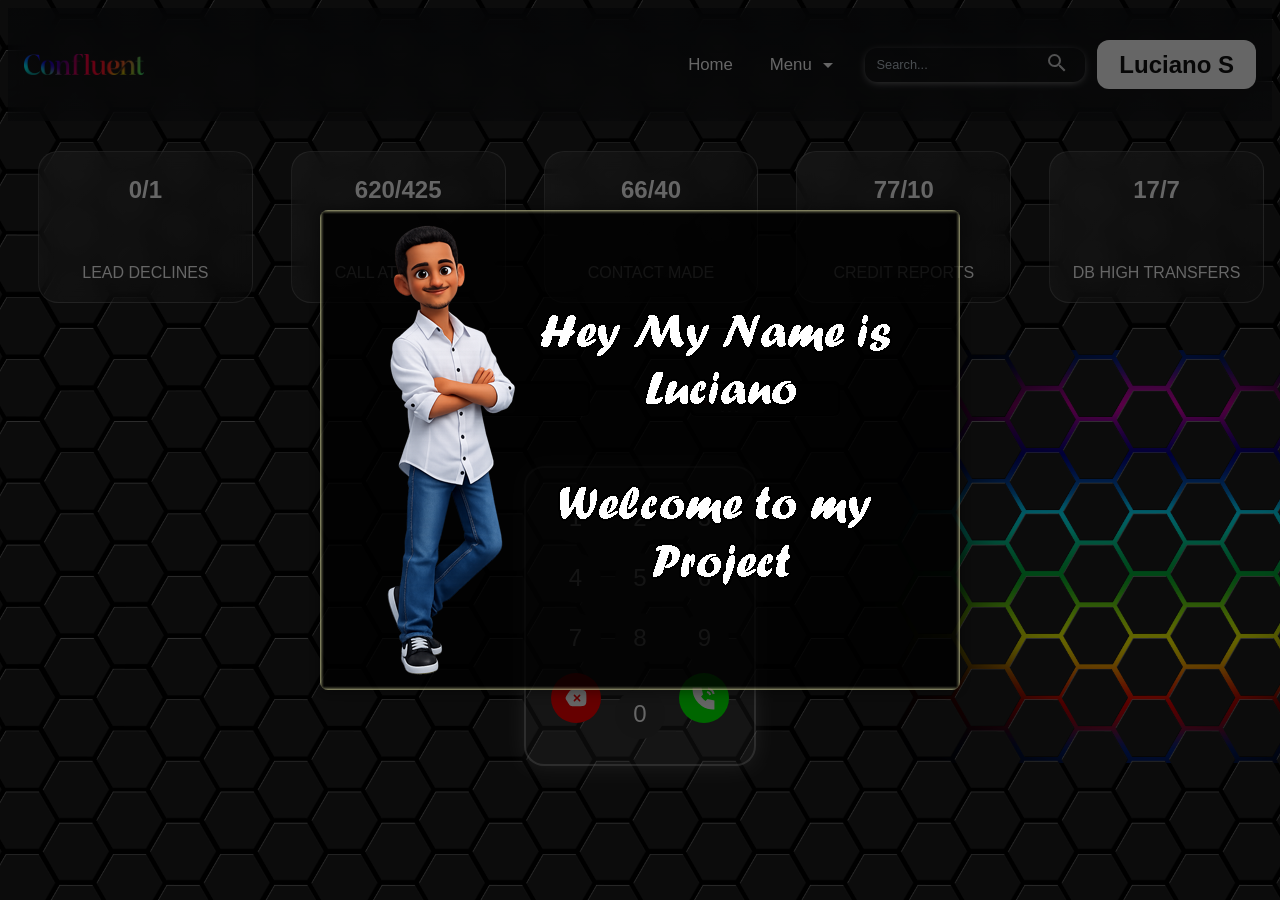
<file: index.html>
<!DOCTYPE html>
<html lang="en">
<head>
  <meta charset="UTF-8">
  <title>Debt Busters LMS Design</title>
  <link rel="stylesheet" href="style.css">
</head>
<body>

  <!---Nav Bar-->
  <header class="nav">
    <div class="nav-inner">
      <a href="" class="brand">
        <img src="Images/image-1765291667825.png" alt="logo" class="logo-img">
        <span></span>
      </a>
  
      <ul class="menu">
        <li><a href="#">Home</a></li>
        <li><a href="#"><span>Menu<svg xmlns="http://www.w3.org/2000/svg" width="24" height="24" viewBox="0 0 24 24"><path fill="currentColor" d="m12 15l5-5H7z"/></svg></span></a>
          <ul class="dropdown-menu">
            <li><a href="create-profile.html">Create Client Profile</a></li>
            <li><a href="FA-awards-templates.html">FA Awards Templates</a></li>
            <li><a href="spinning-wheel.html">Spinning Wheel For Prizes</a></li>
            <!--
            <li><a href="cover-letter.html">Cover Letter</a></li>
            -->
            <li><a href="dls-stats-db.html">DLS STATS</a></li>
          </ul>
        </li>
  
        <form action="" class="search">
          <input type="search" placeholder="Search..." required>
          <button type="submit">
            <svg xmlns="http://www.w3.org/2000/svg" width="24" height="24" viewBox="0 0 24 24"><path fill="currentColor" d="M15.5 14h-.79l-.28-.27A6.47 6.47 0 0 0 16 9.5A6.5 6.5 0 1 0 9.5 16c1.61 0 3.09-.59 4.23-1.57l.27.28v.79l5 4.99L20.49 19zm-6 0C7.01 14 5 11.99 5 9.5S7.01 5 9.5 5S14 7.01 14 9.5S11.99 14 9.5 14"/></svg>
          </button>
        </form>
  
        <button class="nav-btn">
          <a href="" class="btn">Luciano S</a>
        </button>
      </ul>
  
    </div>
  </header>


<!---Flip Cards-->



<div class="section">

<div class="flip-card">
  <div class="flip-card-inner">
    <div class="flip-card-front">      
      <h2>0/1</h2>
      <p> LEAD DECLINES</p>
    </div>
    <div class="flip-card-back"></div>
  </div>
</div>

<div class="flip-card">
  <div class="flip-card-inner">
    <div class="flip-card-front">
      <h2>620/425</h2>
      <p> CALL ATTEMPTS</p>
    </div>
    <div class="flip-card-back1"></div>
  </div>
</div>

<div class="flip-card">
  <div class="flip-card-inner">
    <div class="flip-card-front">
      <h2>66/40</h2>
      <p>CONTACT MADE</p>
    </div>
    <div class="flip-card-back2"></div>
  </div>
</div>

<div class="flip-card">
  <div class="flip-card-inner">
    <div class="flip-card-front">
      <h2>77/10</h2>
      <p>CREDIT REPORTS</p>
    </div>
    <div class="flip-card-back3"></div>
  </div>
</div>

<div class="flip-card">
  <div class="flip-card-inner">
    <div class="flip-card-front">
      <h2>17/7</h2>
      <p>DB HIGH TRANSFERS</p>
    </div>
    <div class="flip-card-back4"></div>
  </div>
</div>

</div>


<!---TOGGLE SWTICHes-->
<div class="section">

<div class="switch">
  <input id="toggle" type="checkbox" />
  <label class="toggle" for="toggle">
    <i></i>
  </label>
</div>

<div class="switch">
  <input id="toggle" type="checkbox" />
  <label class="toggle" for="toggle">
    <i></i>
  </label>
</div>

</div>

<div class="section">

<!-- DIALER -->
<div class="dialer">
<div class="phone-number"></div>
  <div>
  <button class="button number-button">1</button>
  <button class="button number-button">2</button>
  <button class="button number-button">3</button>
  </div>
  <div>
  <button class="button number-button">4</button>
  <button class="button number-button">5</button>
  <button class="button number-button">6</button>
  </div>
  <div>
    <button class="button number-button">7</button>
    <button class="button number-button">8</button>
    <button class="button number-button">9</button>
    </div>
    <div>
      <button class="button backspace-button"><svg xmlns="http://www.w3.org/2000/svg" width="24" height="24" viewBox="0 0 24 24"><path fill="currentColor" fill-rule="evenodd" d="M6.871 19.499c.93.501 2.044.501 4.271.501h2.637c3.875 0 5.813 0 7.017-1.172S22 15.771 22 12s0-5.657-1.204-6.828S17.654 4 13.78 4h-2.637c-2.227 0-3.341 0-4.27.501c-.93.502-1.52 1.42-2.701 3.259L3.49 8.82C2.497 10.366 2 11.14 2 12s.497 1.634 1.49 3.18l.68 1.06c1.181 1.838 1.771 2.757 2.701 3.259m4.16-10.53A.75.75 0 0 0 9.97 10.03L11.94 12l-1.97 1.97a.75.75 0 1 0 1.06 1.06L13 13.06l1.97 1.97a.75.75 0 0 0 1.06-1.06L14.06 12l1.97-1.97a.75.75 0 0 0-1.06-1.06L13 10.94z" clip-rule="evenodd"/></svg></button>
      <button class="button number-button">0</button>
      <button class="button call-button"><svg xmlns="http://www.w3.org/2000/svg" width="24" height="24" viewBox="0 0 24 24"><path fill="currentColor" d="m17.018 2.048l-.965-.261l-.523 1.93l.966.262a5 5 0 0 1 3.521 3.524l.26.965l1.931-.521l-.26-.965a7 7 0 0 0-4.93-4.934m-.914 3.378l-.965-.261l-.523 1.93l.966.262a1.5 1.5 0 0 1 1.056 1.057l.26.965l1.931-.52l-.26-.966a3.5 3.5 0 0 0-2.465-2.467"/><path fill="currentColor" d="M9.58 2H1v1a19.9 19.9 0 0 0 3.196 10.85a20.1 20.1 0 0 0 5.954 5.954A19.9 19.9 0 0 0 21 23h1v-8.58l-6.69-1.487l-1.86 1.86a14.1 14.1 0 0 1-4.242-4.243l1.859-1.86z"/></svg></button>
    </div>
</div>


</div>


<!-- Popup container -->
<div id="popup" class="popup-overlay">
<div class="popup">
  <img src="Images/pop-1.png" alt="Popup Image" />
</div>
</div>



<script src="script.js">

</script>
</body>
</html>
</file>
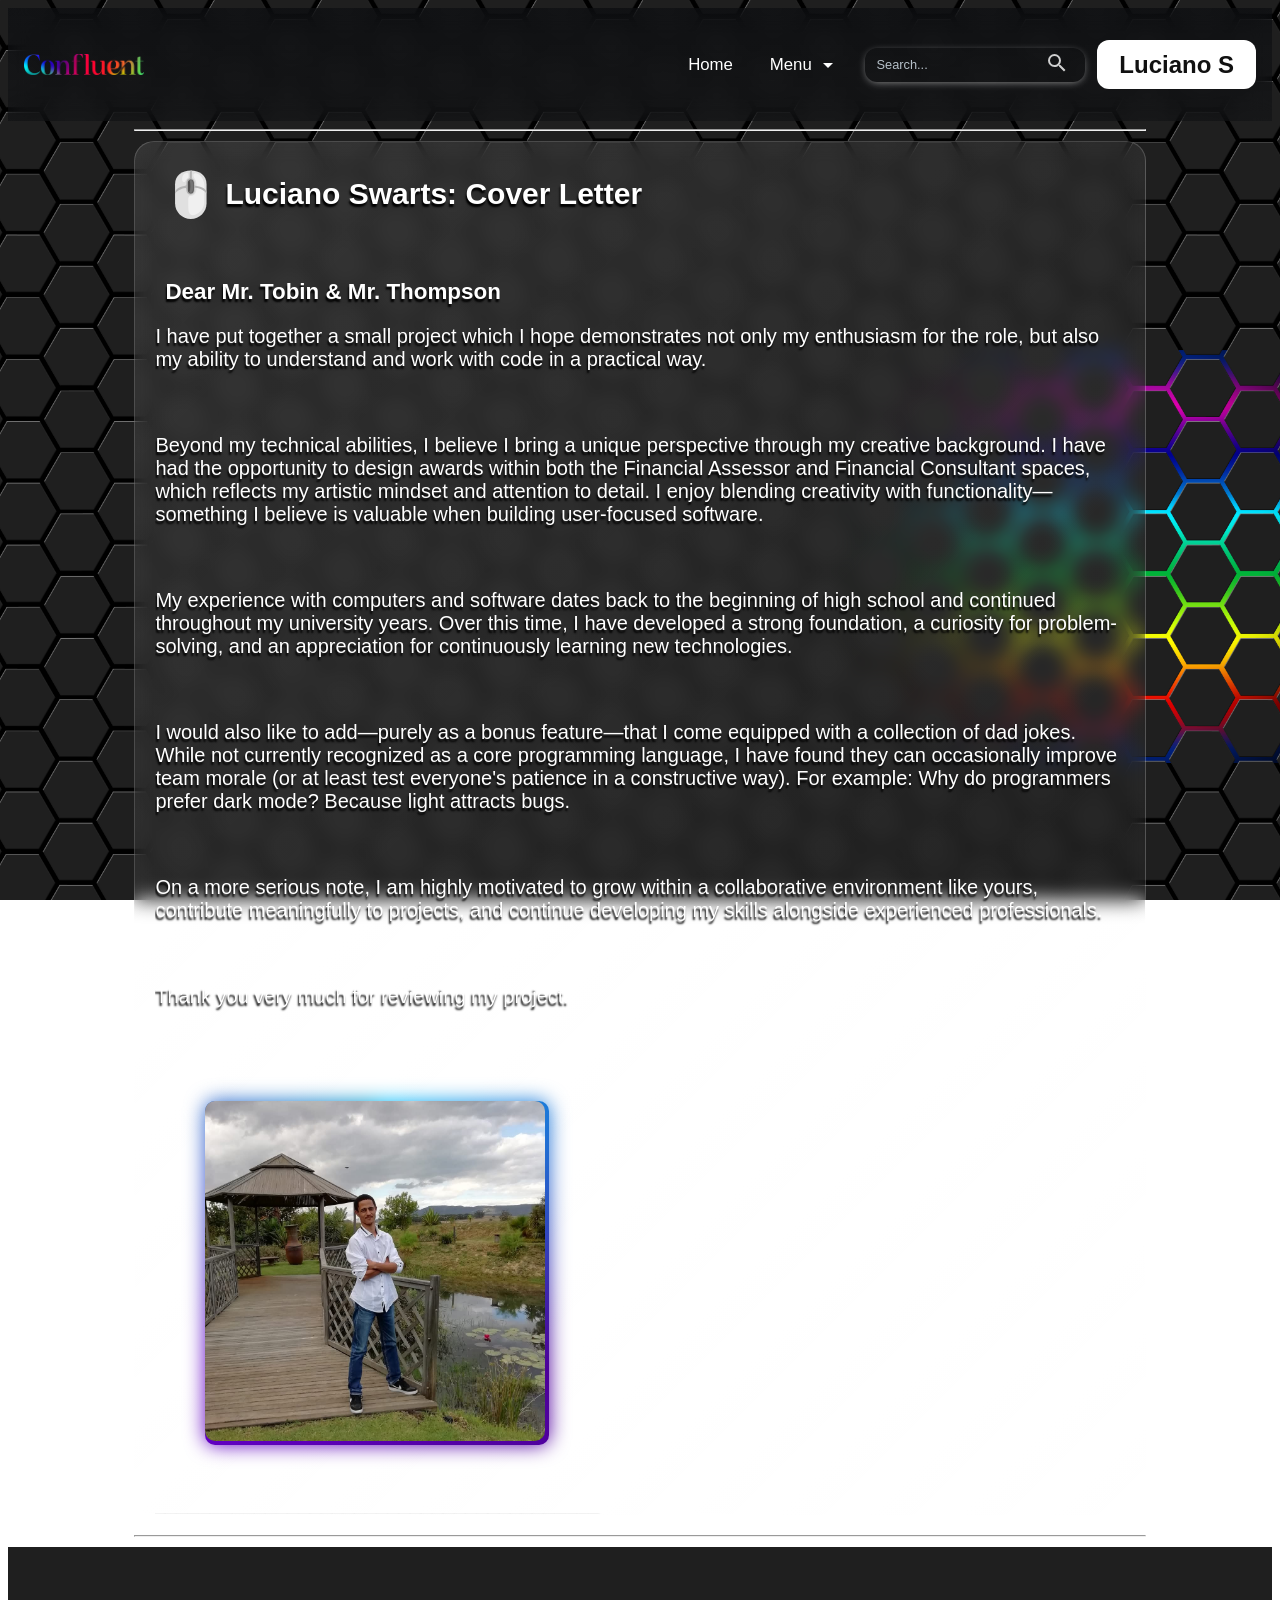
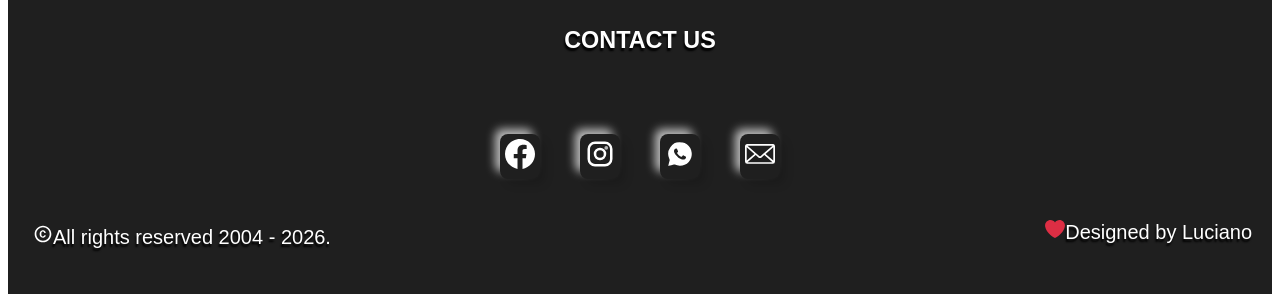
<file: cover-letter.html>
<!DOCTYPE html>
<html lang="en">
<head>
    <meta charset="UTF-8">
    <meta name="viewport" content="width=device-width, initial-scale=1.0">
    <meta name="google-site-verification" content="s0QeOU3FLZG5aMuZp_Zv11Kqjq2eOJBBiNlMR3b_NxI" />
    <title>Cover Letter</title>
    <meta name="description" content="Cover Letter to the Dev Team of Debt buster">
    <link rel="shortcut icon" type="x-icon" href="Images/Favicon.png">
    <link rel="stylesheet" href="style.css">

    
</head>
<body>
  <!---Nav Bar-->
  <header class="nav">
    <div class="nav-inner">
      <a href="" class="brand">
        <img src="Images/image-1765291667825.png" alt="logo" class="logo-img">
        <span></span>
      </a>
  
      <ul class="menu">
        <li><a href="index.html">Home</a></li>
        <li><a href="#"><span>Menu<svg xmlns="http://www.w3.org/2000/svg" width="24" height="24" viewBox="0 0 24 24"><path fill="currentColor" d="m12 15l5-5H7z"/></svg></span></a>
          <ul class="dropdown-menu">
            <li><a href="">Create Client Profile</a></li>
            <li><a href="FA-awards-templates.html">FA Awards Templates</a></li>
            <li><a href="spinning-wheel.html">Spinning Wheel For Prizes</a></li>
            <li><a href="">Cover Letter</a></li>
          </ul>
        </li>
  
        <form action="" class="search">
          <input type="search" placeholder="Search..." required>
          <button type="submit">
            <svg xmlns="http://www.w3.org/2000/svg" width="24" height="24" viewBox="0 0 24 24"><path fill="currentColor" d="M15.5 14h-.79l-.28-.27A6.47 6.47 0 0 0 16 9.5A6.5 6.5 0 1 0 9.5 16c1.61 0 3.09-.59 4.23-1.57l.27.28v.79l5 4.99L20.49 19zm-6 0C7.01 14 5 11.99 5 9.5S7.01 5 9.5 5S14 7.01 14 9.5S11.99 14 9.5 14"/></svg>
          </button>
        </form>
  
        <button class="nav-btn">
          <a href="" class="btn">Luciano S</a>
        </button>
      </ul>
  
    </div>
  </header>

      
        
    </section>
    <hr>

           <!--Why choose us-->

    <section class="sectwhy">

        <div class="whytext">
            <div>

                <div class="text1">
                    <div class="head1">
                        <svg xmlns="http://www.w3.org/2000/svg" width="50" height="50" viewBox="0 0 124 124"><path fill="#e0e0e0" d="M103.07 37.67C103.07 16.11 85.55 4 64 4S24.93 16.11 24.93 37.67v47.27C24.93 106.49 42.45 124 64 124s39.07-17.51 39.07-39.07z"/><path fill="#fff" d="M97.77 43.53c0-8.85-2.28-20.15-10.87-27.71c-3.73-3.28-8.24-6.14-12.17-5.36c-6.28 1.25-4.42 8.18-1.86 12.2c1.84 2.89 5.04 6.15 5.44 18.94c.15 4.97.17 9.63-1.28 14.38c-3.8 12.45-14.18 10.17-15.87 11.1c-3.03 1.67-3.49 5.77-3.5 9.23c-.03 8.27-.39 17.22.48 25.44c.6 5.67 3.98 13.08 10.87 12.8c5.5-.22 9.34-2.08 13.82-5.16c9.01-6.18 14.52-16.6 14.52-27.52c.01-.01.42-38.32.42-38.34" opacity="0.51"/><path fill="#b5b5b5" d="M66.62 4.07c-.87-.04-1.78-.31-3.13.94c-1.35 1.26-1.77 2.47-1.98 5.81l-.14 32.84h5.25z"/><path fill="#b5b5b5" d="M96.07 48.01c-4.85-2.82-11.5-5.37-20.46-6.59a2.61 2.61 0 0 1-2.25-2.58v-4.57c-.28-7.91-4.36-11.3-9.74-11.3S53.54 25.15 53.08 35.2l-.06 3.42a3.22 3.22 0 0 1-2.7 3.11c-7.89 1.3-13.87 3.66-18.33 6.25c-4.38 2.53-7.05 7.22-7.05 12.27v1.2c.82-1.48 6.72-10.86 24.79-14.28c1.63-.31 3.12.98 3.09 2.63l-.02.93c.65 10.14 5.43 12.72 10.81 12.72s9.84-3.32 9.74-10.67v-3.72c0-1.41 1.26-2.5 2.65-2.29c19.88 3.01 26.16 13.04 27.06 14.68v-1.2c.01-5.03-2.64-9.71-6.99-12.24"/><path fill="#504f4f" d="M64 60.69c-4.06 0-7.31-3.51-7.31-7.89V33.62c0-4.38 3.25-7.89 7.31-7.89s7.31 3.51 7.31 7.89V52.8c0 4.38-3.25 7.89-7.31 7.89"/><path fill="#757575" d="M69.08 32.32c1.14 6.66.63 14.7.18 20.09s-3.05 6.46-4.45 6.77c-1.9.42-4.06-.21-4.89-2.24c0 0 2.03-2.29 2.36-5.51c.55-5.37.89-10.82.2-16.17c-.31-2.38-.36-4.54-2.56-5.23c0 0 .44-1.53 2.19-2.2c5.41-2.1 6.71 2.98 6.97 4.49"/><path fill="#fff" d="M51.78 10.01c4.88-1.9 6.33 2.44 6.37 3.39c.05 1.56 1.22 7.45-1.44 9c-6.25 3.63-4.79 8.34-8.15 9.73c-4.17 1.72-6.14-3.03-6.06-6.14c.34-13.13 6.91-15.05 9.28-15.98" opacity="0.51"/></svg>
                        <h1>Luciano Swarts: Cover Letter</h1>
                    </div>
              <br>
              
              <h2>Dear Mr. Tobin & Mr. Thompson</h2>

              <p>I have put together a small project which I hope demonstrates not only my enthusiasm for the role, but also my ability to understand and work with code in a practical way.</p>
              <br>
              <p>Beyond my technical abilities, I believe I bring a unique perspective through my creative background. I have had the opportunity to design awards within both the Financial Assessor and Financial Consultant spaces, which reflects my artistic mindset and attention to detail. I enjoy blending creativity with functionality—something I believe is valuable when building user-focused software.</p>
                  <br>
          
              <p>My experience with computers and software dates back to the beginning of high school and continued throughout my university years. Over this time, I have developed a strong foundation, a curiosity for problem-solving, and an appreciation for continuously learning new technologies.</p>
                  <br>
            
            <p>I would also like to add—purely as a bonus feature—that I come equipped with a collection of dad jokes. While not currently recognized as a core programming language, I have found they can occasionally improve team morale (or at least test everyone's patience in a constructive way). For example: Why do programmers prefer dark mode? Because light attracts bugs.</p>
                  <br>

            <p>On a more serious note, I am highly motivated to grow within a collaborative environment like yours, contribute meaningfully to projects, and continue developing my skills alongside experienced professionals.</p>
                  <br>

            <p>Thank you very much for reviewing my project.</p>
                  <br>

                  <div class="box"></div>
                 <!--- <img src="Images/WhatsApp Image 2026-04-13 at 19.31.13.jpeg" class="ads-img"> --->    

                  ________________________________________
        </div>
        </div>
        </div>
        <hr>
        
        

  <!--Final page-->

  <section class="sect4">
    <div class="all-end">
            <div class="contact">
            <span id="contact"><h1>CONTACT US</h1></span>
            <div class="bottom-text">
        </div>
        </div>
    </div>
    <div class="socials">
        <a href=""><svg xmlns="http://www.w3.org/2000/svg" width="1.5em" height="1.5em" viewBox="0 0 24 24"><g fill="none"><g clip-path="url(#akarIconsFacebookFill0)"><path fill="currentColor" fill-rule="evenodd" d="M0 12.067C0 18.034 4.333 22.994 10 24v-8.667H7V12h3V9.333c0-3 1.933-4.666 4.667-4.666c.866 0 1.8.133 2.666.266V8H15.8c-1.467 0-1.8.733-1.8 1.667V12h3.2l-.533 3.333H14V24c5.667-1.006 10-5.966 10-11.933C24 5.43 18.6 0 12 0S0 5.43 0 12.067" clip-rule="evenodd"/></g><defs><clipPath id="akarIconsFacebookFill0"><path fill="#fff" d="M0 0h24v24H0z"/></clipPath></defs></g></svg></a>
        <a href=""><svg xmlns="http://www.w3.org/2000/svg" width="1.5em" height="1.5em" viewBox="0 0 24 24"><g fill="none" stroke="currentColor" stroke-linecap="round" stroke-linejoin="round" stroke-width="2"><path stroke-dasharray="66" stroke-dashoffset="66" d="M12 3H8C5.23858 3 3 5.23858 3 8V16C3 18.7614 5.23858 21 8 21H16C18.7614 21 21 18.7614 21 16V8C21 5.23858 18.7614 3 16 3z"><animate fill="freeze" attributeName="stroke-dashoffset" dur="0.6s" values="66;132"/></path><path stroke-dasharray="26" stroke-dashoffset="26" d="M12 8C14.20914 8 16 9.79086 16 12C16 14.20914 14.20914 16 12 16C9.79086 16 8 14.2091 8 12C8 9.79086 9.79086 8 12 8"><animate fill="freeze" attributeName="stroke-dashoffset" begin="0.7s" dur="0.4s" values="26;0"/></path></g><circle cx="17" cy="7" r="1.5" fill="currentColor" fill-opacity="0"><animate fill="freeze" attributeName="fill-opacity" begin="1.1s" dur="0.4s" values="0;1"/></circle></svg></a>
        <a href="https://wa.me/0727214253"><svg xmlns="http://www.w3.org/2000/svg" width="1.5em" height="1.5em" viewBox="0 0 24 24"><g fill="none"><g clip-path="url(#mageWhatsappFilled0)"><path fill="currentColor" d="m13.79 2.64l-.57-.08a9.13 9.13 0 0 0-8.92 4a9.1 9.1 0 0 0-.71 9.66a1.3 1.3 0 0 1 .1 1c-.41 1.41-.79 2.83-1.19 4.32l.5-.15c1.35-.36 2.7-.72 4.05-1.05a1.45 1.45 0 0 1 .85.08a9.45 9.45 0 1 0 5.89-17.78m2.52 13.12a2.76 2.76 0 0 1-2.72.56a9.19 9.19 0 0 1-5.13-3.71a8.51 8.51 0 0 1-1.11-2.08a2.49 2.49 0 0 1 .55-2.52a1.23 1.23 0 0 1 1.32-.42c.2.05.34.34.52.56c.146.413.317.817.51 1.21a.94.94 0 0 1-.2 1.31c-.45.4-.38.73-.06 1.18a6.71 6.71 0 0 0 2.82 2.32c.32.14.56.17.77-.16c.09-.13.21-.24.31-.36c.58-.73.4-.72 1.32-.32c.293.123.577.267.85.43c.27.16.68.33.74.57a1.45 1.45 0 0 1-.49 1.43"/></g><defs><clipPath id="mageWhatsappFilled0"><path fill="#fff" d="M2.5 2.5h19v19h-19z"/></clipPath></defs></g></svg></a>
        <a href="mailto:lucianos@debtbusters.ac.za"><svg xmlns="http://www.w3.org/2000/svg" width="1.5em" height="1.5em" viewBox="0 0 24 24"><path fill="currentColor" d="m16.484 11.976l6.151-5.344v10.627zm-7.926.905l2.16 1.875c.339.288.781.462 1.264.462h.017h-.001h.014c.484 0 .926-.175 1.269-.465l-.003.002l2.16-1.875l6.566 5.639H1.995zM1.986 5.365h20.03l-9.621 8.356a.612.612 0 0 1-.38.132h-.014h.001h-.014a.61.61 0 0 1-.381-.133l.001.001zm-.621 1.266l6.15 5.344l-6.15 5.28zm21.6-2.441c-.24-.12-.522-.19-.821-.19H1.859a1.87 1.87 0 0 0-.835.197l.011-.005A1.856 1.856 0 0 0 0 5.855v12.172a1.86 1.86 0 0 0 1.858 1.858h20.283a1.86 1.86 0 0 0 1.858-1.858V5.855c0-.727-.419-1.357-1.029-1.66l-.011-.005z"/></svg></a>
        
    </div>
    <div class="bottom"> 
        <div class="copyright">
            <p><svg xmlns="http://www.w3.org/2000/svg" width="1em" height="1em" viewBox="0 0 24 24"><path fill="currentColor" d="M10.08 10.86c.05-.33.16-.62.3-.87s.34-.46.59-.62c.24-.15.54-.22.91-.23c.23.01.44.05.63.13c.2.09.38.21.52.36s.25.33.34.53s.13.42.14.64h1.79c-.02-.47-.11-.9-.28-1.29s-.4-.73-.7-1.01s-.66-.5-1.08-.66s-.88-.23-1.39-.23c-.65 0-1.22.11-1.7.34s-.88.53-1.2.92s-.56.84-.71 1.36S8 11.29 8 11.87v.27c0 .58.08 1.12.23 1.64s.39.97.71 1.35s.72.69 1.2.91c.48.22 1.05.34 1.7.34c.47 0 .91-.08 1.32-.23s.77-.36 1.08-.63s.56-.58.74-.94s.29-.74.3-1.15h-1.79c-.01.21-.06.4-.15.58s-.21.33-.36.46s-.32.23-.52.3c-.19.07-.39.09-.6.1c-.36-.01-.66-.08-.89-.23c-.25-.16-.45-.37-.59-.62s-.25-.55-.3-.88s-.08-.67-.08-1v-.27c0-.35.03-.68.08-1.01M12 2C6.48 2 2 6.48 2 12s4.48 10 10 10s10-4.48 10-10S17.52 2 12 2m0 18c-4.41 0-8-3.59-8-8s3.59-8 8-8s8 3.59 8 8s-3.59 8-8 8"/></svg>All rights reserved 2004 - 2026.</p>
        </div>  
        <div class="design">
            
            <p><svg xmlns="http://www.w3.org/2000/svg" width="1em" height="1em" viewBox="0 0 36 36"><path fill="#dd2e44" d="M35.885 11.833c0-5.45-4.418-9.868-9.867-9.868c-3.308 0-6.227 1.633-8.018 4.129c-1.791-2.496-4.71-4.129-8.017-4.129c-5.45 0-9.868 4.417-9.868 9.868c0 .772.098 1.52.266 2.241C1.751 22.587 11.216 31.568 18 34.034c6.783-2.466 16.249-11.447 17.617-19.959c.17-.721.268-1.469.268-2.242"/></svg>Designed by Luciano</p>
        </div>
        
    </div> 
    
</section>


</body>
</html>
</file>
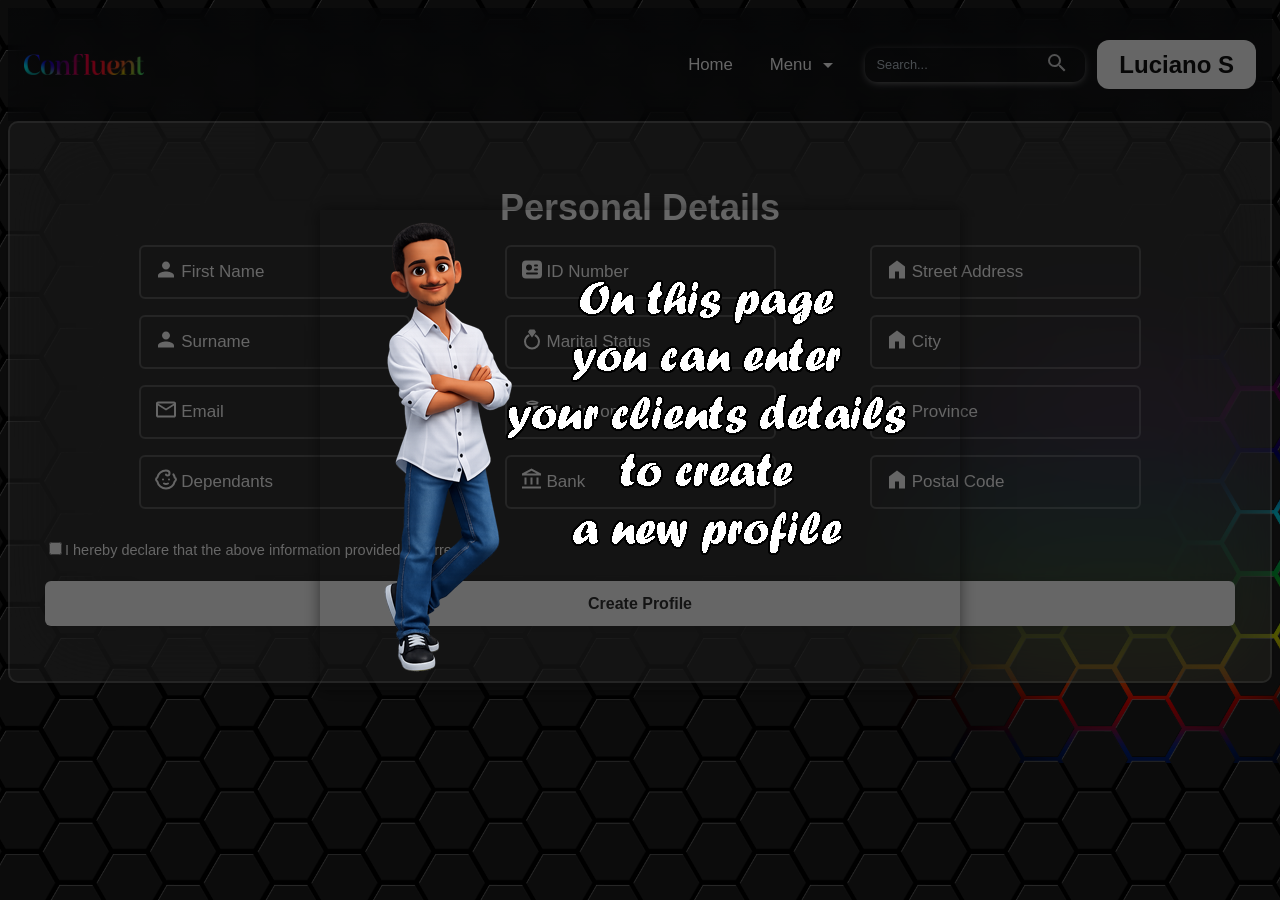
<file: create-profile.html>
<!DOCTYPE html>
<html lang="en">
<head>
  <meta charset="UTF-8">
  <title>Debt Busters LMS Design</title>
  <link rel="stylesheet" href="style.css">
</head>
<body>

  <!---Nav Bar-->
  <header class="nav">
    <div class="nav-inner">
      <a href="" class="brand">
        <img src="Images/image-1765291667825.png" alt="logo" class="logo-img">
        <span></span>
      </a>
  
      <ul class="menu">
        <li><a href="index.html">Home</a></li>
        <li><a href="#"><span>Menu<svg xmlns="http://www.w3.org/2000/svg" width="24" height="24" viewBox="0 0 24 24"><path fill="currentColor" d="m12 15l5-5H7z"/></svg></span></a>
          <ul class="dropdown-menu">
            <li><a href="">Create Client Profile</a></li>
            <li><a href="FA-awards-templates.html">FA Awards Templates</a></li>
            <li><a href="spinning-wheel.html">Spinning Wheel For Prizes</a></li>
            <li><a href="cover-letter.html">Cover Letter</a></li>
          </ul>
        </li>
  
        <form action="" class="search">
          <input type="search" placeholder="Search..." required>
          <button type="submit">
            <svg xmlns="http://www.w3.org/2000/svg" width="24" height="24" viewBox="0 0 24 24"><path fill="currentColor" d="M15.5 14h-.79l-.28-.27A6.47 6.47 0 0 0 16 9.5A6.5 6.5 0 1 0 9.5 16c1.61 0 3.09-.59 4.23-1.57l.27.28v.79l5 4.99L20.49 19zm-6 0C7.01 14 5 11.99 5 9.5S7.01 5 9.5 5S14 7.01 14 9.5S11.99 14 9.5 14"/></svg>
          </button>
        </form>
  
        <button class="nav-btn">
          <a href="" class="btn">Luciano S</a>
        </button>
      </ul>
  
    </div>
  </header>

<!--- Client Profile Registration -->

<div class="wrapper">
	<form action="">
		<h1>Personal Details</h1>

		<div class="input-box">
			<div class="input-field">
				<input type="text" placeholder="First Name" required>
				<i><svg xmlns="http://www.w3.org/2000/svg" width="24" height="24" viewBox="0 0 24 24"><path fill="currentColor" d="M12 12c2.21 0 4-1.79 4-4s-1.79-4-4-4s-4 1.79-4 4s1.79 4 4 4m0 2c-2.67 0-8 1.34-8 4v2h16v-2c0-2.66-5.33-4-8-4"/></svg></i>
			</div>
			<div class="input-field">
				<input type="text" placeholder="ID Number" required>
				<i><svg xmlns="http://www.w3.org/2000/svg" width="24" height="24" viewBox="0 0 24 24"><path fill="currentColor" d="M18 3a4 4 0 0 1 4 4v10a4 4 0 0 1-4 4H6a4 4 0 0 1-4-4V7q0-.053.005-.102A3.994 3.994 0 0 1 6 3zm-1 12H7a1 1 0 0 0 0 2h10a1 1 0 0 0 0-2M9 7a2.995 2.995 0 0 0-2.995 2.898A1 1 0 0 0 6 10a3 3 0 1 0 3-3m8 4h-2a1 1 0 0 0 0 2h2a1 1 0 0 0 0-2m0-4h-2a1 1 0 0 0 0 2h2a1 1 0 0 0 0-2"/></svg>	</i>		
			</div>
			<div class="input-field">
				<input type="text" placeholder="Street Address" required>
				<i><svg xmlns="http://www.w3.org/2000/svg" width="24" height="24" viewBox="0 0 24 24"><path fill="currentColor" d="M4 21V9l8-6l8 6v12h-6v-7h-4v7z"/></svg></i>
			</div>

		</div>

		<div class="input-box">
			<div class="input-field">
				<input type="text" placeholder="Surname" required>
				<i><svg xmlns="http://www.w3.org/2000/svg" width="24" height="24" viewBox="0 0 24 24"><path fill="currentColor" d="M12 12c2.21 0 4-1.79 4-4s-1.79-4-4-4s-4 1.79-4 4s1.79 4 4 4m0 2c-2.67 0-8 1.34-8 4v2h16v-2c0-2.66-5.33-4-8-4"/></svg></i>
			</div>

			<div class="input-field">
				<input type="text" placeholder="Marital Status" required>
				<i><svg xmlns="http://www.w3.org/2000/svg" width="24" height="24" viewBox="0 0 24 24"><path fill="currentColor" d="M12 10L8 4.4L9.6 2h4.8L16 4.4zm3.5-3.2l-1.2 1.7c2.2.9 3.7 3 3.7 5.5a6 6 0 0 1-6 6a6 6 0 0 1-6-6c0-2.5 1.5-4.6 3.7-5.5L8.5 6.8C5.8 8.1 4 10.8 4 14a8 8 0 0 0 8 8a8 8 0 0 0 8-8c0-3.2-1.8-5.9-4.5-7.2"/></svg></i>
			</div>
			<div class="input-field">
				<input type="text" placeholder="City" required>
				<i><svg xmlns="http://www.w3.org/2000/svg" width="24" height="24" viewBox="0 0 24 24"><path fill="currentColor" d="M4 21V9l8-6l8 6v12h-6v-7h-4v7z"/></svg></i>
			</div>
		</div>

		<div class="input-box">
			<div class="input-field">
				<input type="text" placeholder="Email" required>
				<i><svg xmlns="http://www.w3.org/2000/svg" width="24" height="24" viewBox="0 0 24 24"><path fill="currentColor" d="M4 20q-.825 0-1.412-.587T2 18V6q0-.825.588-1.412T4 4h16q.825 0 1.413.588T22 6v12q0 .825-.587 1.413T20 20zm8-7L4 8v10h16V8zm0-2l8-5H4zM4 8V6v12z"/></svg></i>
			</div>
			<div class="input-field">
				<input type="text" placeholder="Net Income" required>
				<i><svg xmlns="http://www.w3.org/2000/svg" width="24" height="24" viewBox="0 0 24 24"><g fill="currentColor"><path d="M13 15.438c0 .194-.1.366-.25.467v-.935c.15.1.25.272.25.467m-2-2.624c0-.196.1-.367.25-.468v.935a.56.56 0 0 1-.25-.467"/><path fill-rule="evenodd" d="M7.346 8.08C3.337 12.745.869 21 12.356 21c1.59 0 2.911-.162 3.997-.451l-2.051-1.839l2.305-2.572v-2.136h3.5q.2.008.393.04c-.449-2.119-1.732-4.327-3.21-6.001c-3.053.933-6.869.947-9.944.04M11.25 18v-.523a2.07 2.07 0 0 1-1.632-1.352a.75.75 0 1 1 1.414-.5c.04.116.118.214.218.28v-1.053a2.063 2.063 0 0 1 0-4.078v-.524h1.5v.524c.76.115 1.383.646 1.632 1.351a.75.75 0 1 1-1.414.5a.56.56 0 0 0-.218-.28v1.053a2.063 2.063 0 0 1 0 4.079V18z" clip-rule="evenodd"/><path d="m16.715 17.515l-1.001 1.117L18.357 21L21 18.631l-1.001-1.116l-.892.8V15h-1.5v3.314z"/><path fill-rule="evenodd" d="M7.38 6.78c2.953 1.005 6.892.995 9.825-.03l.042.08l1.39-2.03c-.9-.6-3.417-1.8-6.281-1.8c-2.865 0-5.407 1.2-6.32 1.8zm9.12-1.833c-1.048-.036-2.571.063-3.988.223c-.283.032-.578.087-.88.143c-1.082.2-2.238.415-3.132-.366c.572-.147 2.149-.439 3.937-.447h.075c1.819 0 3.417.298 3.988.447" clip-rule="evenodd"/></g></svg></i>

				</div>

			<div class="input-field">
				<input type="text" placeholder="Province" required>
				<i><svg xmlns="http://www.w3.org/2000/svg" width="24" height="24" viewBox="0 0 24 24"><path fill="currentColor" d="M4 21V9l8-6l8 6v12h-6v-7h-4v7z"/></svg></i>
			</div>
		</div>

		<div class="input-box">
			<div class="input-field">
				<input type="text" placeholder="Dependants" required>
				<i><svg xmlns="http://www.w3.org/2000/svg" width="24" height="24" viewBox="0 0 24 24"><g fill="none" stroke="currentColor" stroke-linecap="round" stroke-linejoin="round" stroke-width="2"><path d="M10 16c.5.3 1.2.5 2 .5s1.5-.2 2-.5m1-4h.01"/><path d="M19.38 6.813A9 9 0 0 1 20.8 10.2a2 2 0 0 1 0 3.6a9 9 0 0 1-17.6 0a2 2 0 0 1 0-3.6A9 9 0 0 1 12 3c2 0 3.5 1.1 3.5 2.5s-.9 2.5-2 2.5c-.8 0-1.5-.4-1.5-1m-3 5h.01"/></g></svg></i>
			</div>
			<div class="input-field">
				<input type="text" placeholder="Bank" required>
				<i><svg xmlns="http://www.w3.org/2000/svg" width="24" height="24" viewBox="0 0 24 24"><path fill="currentColor" d="M6.5 10h-2v7h2zm6 0h-2v7h2zm8.5 9H2v2h19zm-2.5-9h-2v7h2zm-7-6.74L16.71 6H6.29zm0-2.26L2 6v2h19V6z"/></svg></i>
				</div>

			<div class="input-field">
				<input type="text" placeholder="Postal Code" required>
				<i><svg xmlns="http://www.w3.org/2000/svg" width="24" height="24" viewBox="0 0 24 24"><path fill="currentColor" d="M4 21V9l8-6l8 6v12h-6v-7h-4v7z"/></svg></i>
			</div>
		</div>

		<label> <input type="checkbox">I hereby declare that the above information provided is correct</label>

		<button type="submit" class="save-btn">Create Profile</button>

	</form>
</div>

<!-- Popup container -->
<div id="popup" class="popup-overlay">
	<div class="popup">
	  <img src="Images/pop profile.png" alt="Popup Image" />
	</div>
	</div>
	
	

<script src="script.js"></script>
</body>
</html>
</file>
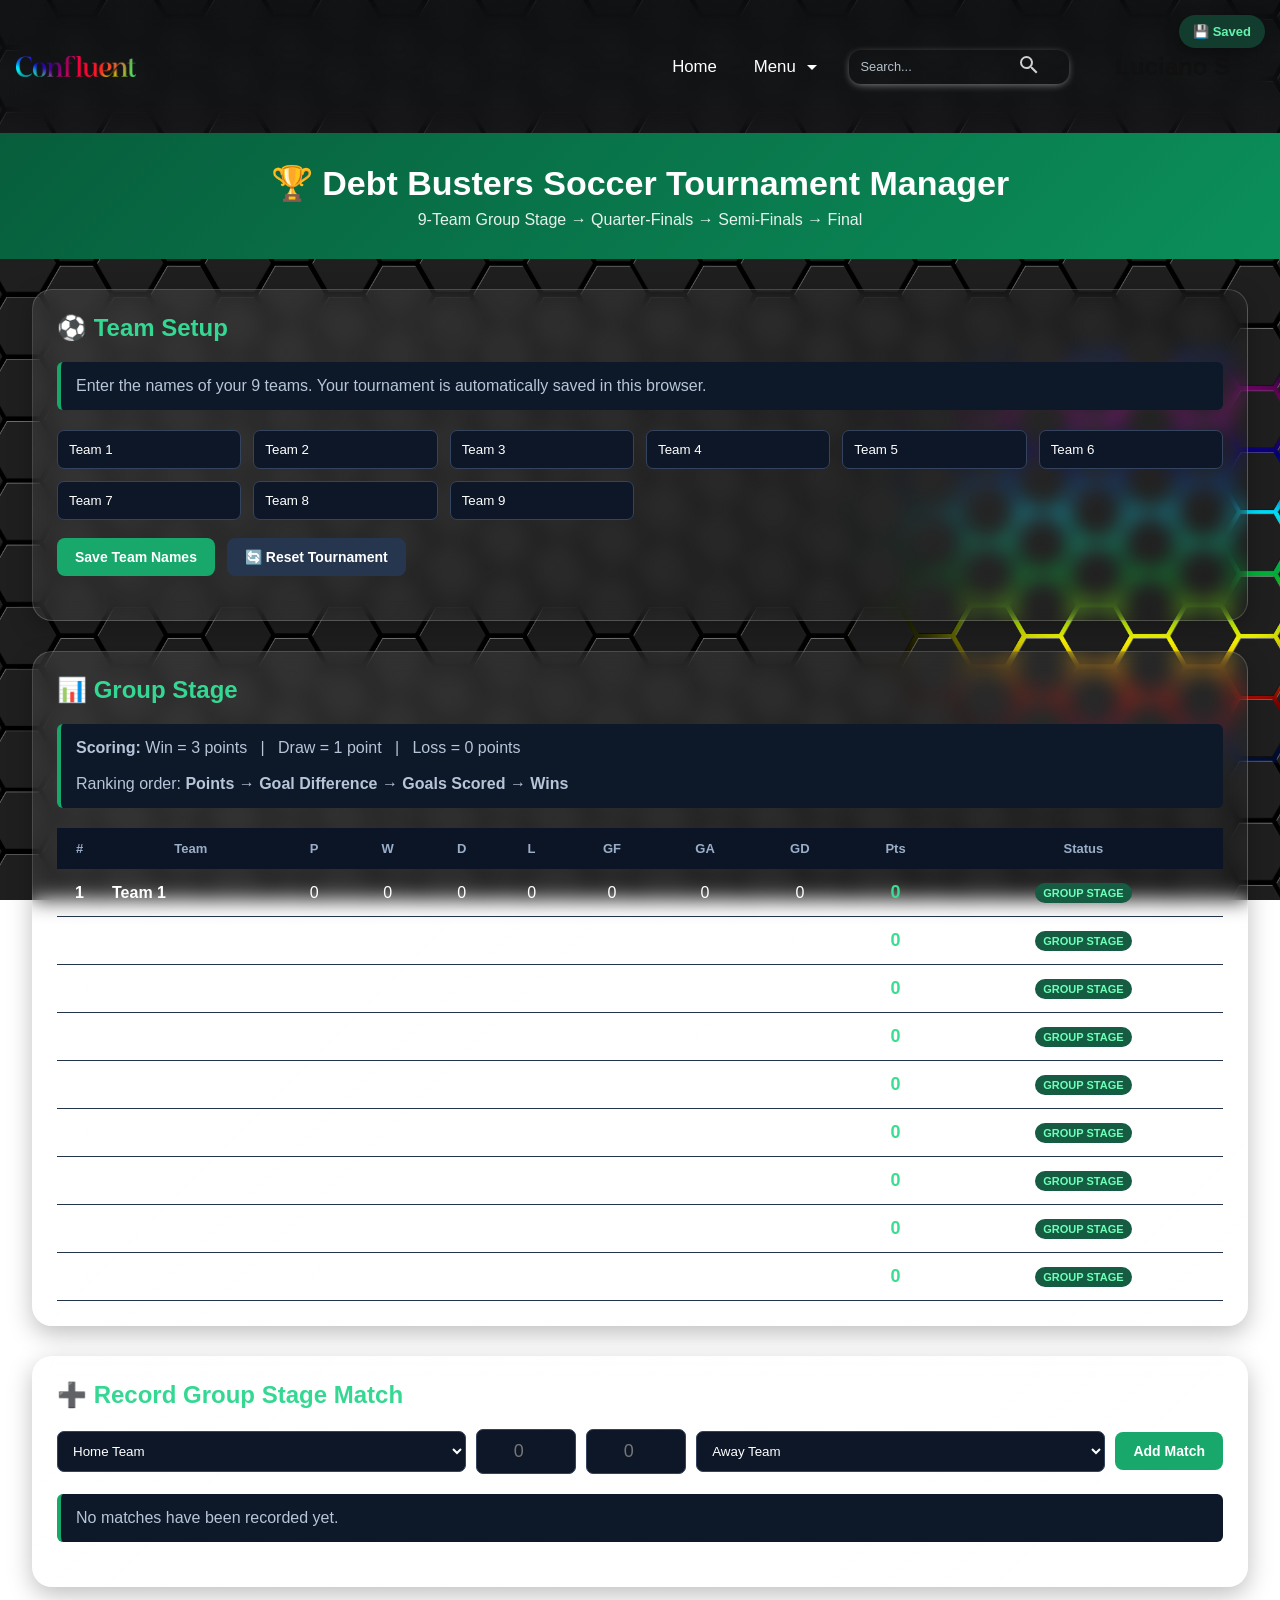
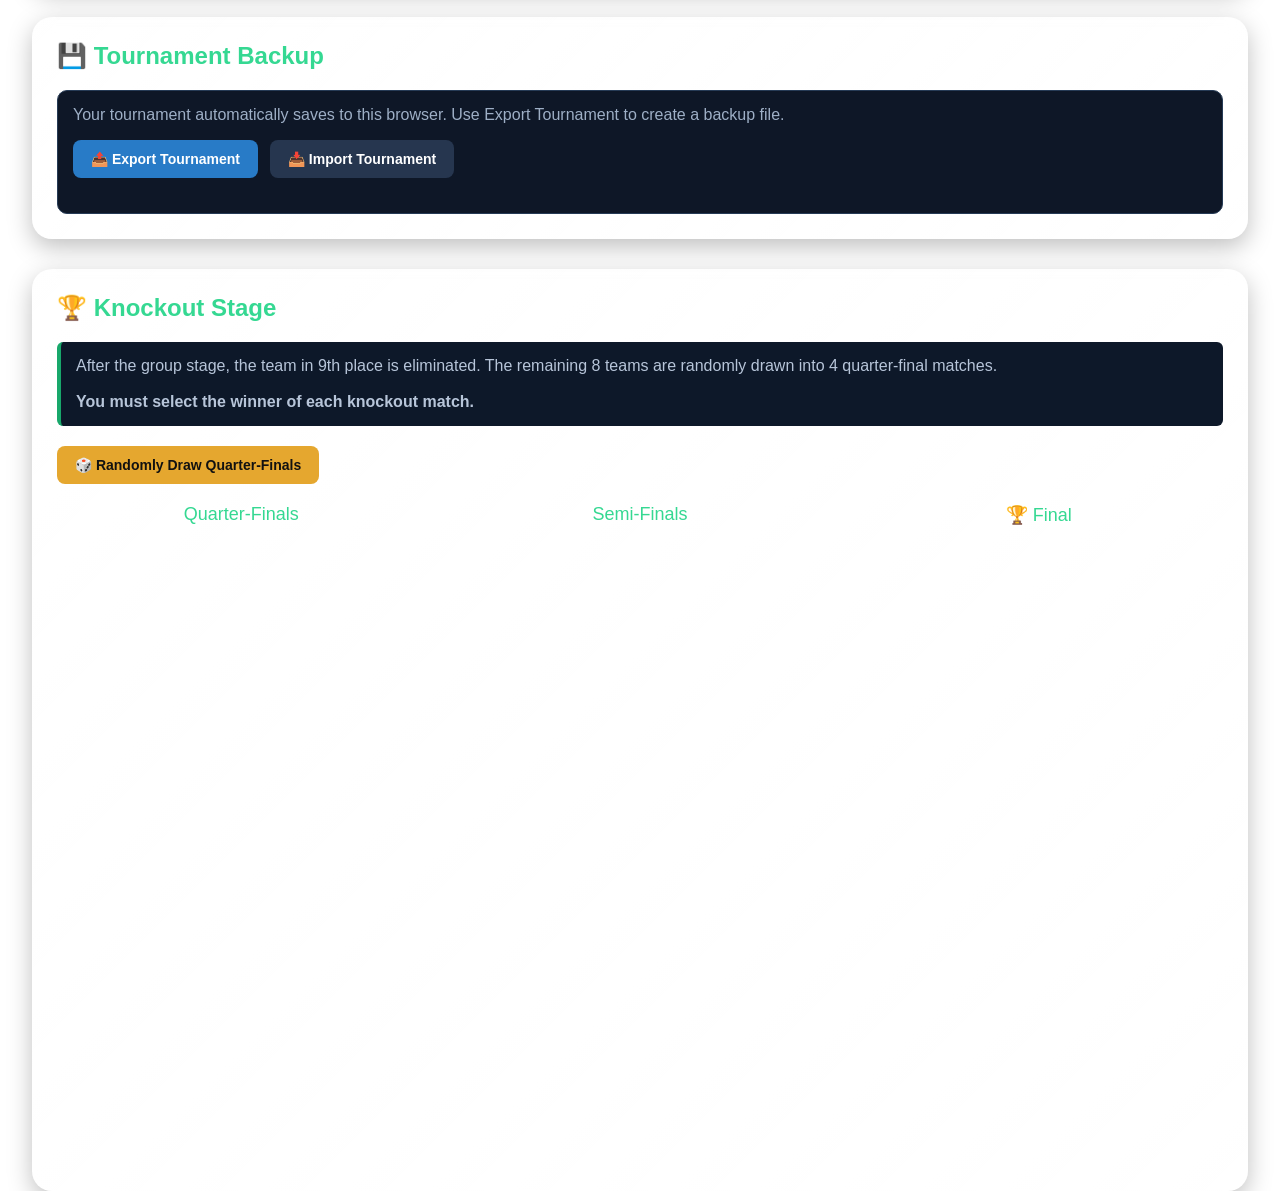
<file: dls-stats-db.html>
<!DOCTYPE html>
<html lang="en">
<head>
    <meta charset="UTF-8">
    <meta name="viewport" content="width=device-width, initial-scale=1.0">

    <title>Debt Busters Soccer Tournament Manager</title>

    <style>
        * {
            box-sizing: border-box;
        }



        body {
            background: url(Images/testing.png) no-repeat;
  background-size: cover;
    background-position: center;
    background-attachment: fixed;
    height: 100vh;
            margin: 0;
            font-family: Arial, Helvetica, sans-serif;
            color: #ffffff;
        }

            /*------ Nav Bar ------*/

.nav{
  position: sticky;
  top: 0;
  background: linear-gradient(180deg, rgba(8, 10, 14, 0.55), rgba(8, 10, 14, 0.35));
  padding: clamp(0.5rem, 1vw + 0.2rem, 1rem);
  border-bottom: 1px solid var(--stroke);
  backdrop-filter: blur(12px);
  z-index: 100;
}

.nav-inner{
  max-width: var(--maxw);
  margin: auto;
  display: flex;
  align-items: center;
  justify-content: space-between;
}

.brand{
  display: flex;
  align-items: center;
  gap: 0.5rem;
  color: var(--text);
  text-decoration: none;
  font-size: clamp(1.1rem, 2vw, 1.5rem);
  font-weight: 700;
}

.logo-img{
  width: clamp(120px, 4vw, 144px);

}

.menu{
  display: flex;
  align-items: center;
  gap: clamp(0.75rem, 1vw, 1.5rem);
  list-style: none;
}

.menu a{
  text-decoration: none;
  padding: 0.5rem 0.75rem;
  font-size: clamp(0.9rem, 2vw, 1.05rem);
  font-weight: 500;
  color: var(--text);
  transition: 0.2s;
}

.menu a:hover{
  text-shadow: 0 0 10px var(--text);
}

.menu a span {
  display: inline-flex;
  align-items: center;
  gap: 4px;
}

.menu li {
  position: relative;
}

.dropdown-menu {
  position: absolute;
  top: 100%;
  left: 0;
  background: black;
  border: 1px solid var(--stroke);
  border-radius: 10px;
  padding: 0.5rem 0;
  list-style: none;
  display: none;
  min-width: 200px;
  box-shadow: 0 8px 20px rgba(0,0,0,0.2);
  z-index: 999;
}

.dropdown-menu li a {
  display: block;
  padding: 0.5rem 1rem;
  font-size: 0.9rem;
}

.dropdown-menu li a:hover {
  background: rgba(68, 68, 68, 0.3);
}

.menu li:hover .dropdown-menu {
  display: block;
}

.search{
  position: relative;
}

.search input{
  width: 100%;
  padding: 0.6rem 2.5rem 0.6rem 0.75rem;
  font-size: 0.8rem;
  background: var(--surface);
  color: var(--text);
  border: 1px solid var(--stroke);
  border-radius: 12px;
  outline: none;
  box-shadow: 0 2px 9px -2px rgba(255, 255, 255, 0.55);
}

.search input::placeholder{
  color: #b6c0c9;
}

.search button{
  position: absolute;
  right: 0.6rem;
  top: 50%;
  transform: translateY(-50%);
  background: none;
  border: none;
  cursor: pointer;
  color: var(--text);
  font-size: 1rem;
  align-items: center;
}

.search svg{
  width: clamp(18px, 2vw, 24px);
  height: clamp(18px, 2vw, 24px);
  opacity: 0.8;
}

.nav-btn{
  display: flex;
  align-items: center;
  justify-content: center;
  background: var(--text);
  border: none;
  outline: none;
  border-radius: 12px;
  transition: transform 0.15s, box-shadow 0.2s;
}

.nav-btn .btn{
  padding: 0.6rem 1rem;
  font-size: clamp(18px, 2vw, 24px);
  font-weight: 700;
  color: #111;
  cursor: pointer;
  text-decoration: none;
}
.nav-btn:hover{
  transform: translateY(-2px);
  box-shadow: 0 8px 32px -8px rgba(255, 255, 255, 0.55);
}



        .header {
            background: linear-gradient(135deg, #075e3c, #0b8f5a);
            padding: 30px 20px;
            text-align: center;
        }

        .header h1 {
            margin: 0 0 8px;
            font-size: 34px;
        }

        .header p {
            margin: 0;
            opacity: 0.9;
        }

        .container {
            width: min(1400px, 95%);
            margin: 30px auto;
        }

        .section {
            background: linear-gradient(135deg, rgba(255, 255, 255, 0.1), rgba(255, 255, 255, 0));
backdrop-filter: blur(10px);
-webkit-backdrop-filter: blur(10px);
border-radius: 20px;
border: 1px solid rgba(255, 255, 255, 0.18);
box-shadow: 0 8px 32px 0 rgba(0, 0, 0, 0,37);


    /* background: #151f32;
    border-radius: 14px;
    */
            padding: 24px;
            margin-bottom: 30px;
            box-shadow: 0 8px 25px rgba(0, 0, 0, 0.25);
        }

        .section h2 {
            margin-top: 0;
            color: #35d892;
        }

        /* =========================
           SAVE STATUS
        ========================= */

        .save-status {
            position: fixed;
            top: 15px;
            right: 15px;
            background: #123d2e;
            color: #64f2ad;
            padding: 9px 14px;
            border-radius: 20px;
            font-size: 13px;
            font-weight: bold;
            z-index: 999;
            box-shadow: 0 4px 15px rgba(0,0,0,0.3);
        }

        /* =========================
           CONTROLS
        ========================= */

        .controls {
            display: flex;
            flex-wrap: wrap;
            gap: 12px;
            margin-bottom: 20px;
        }

        button {
            border: none;
            border-radius: 8px;
            padding: 11px 18px;
            font-size: 14px;
            font-weight: bold;
            cursor: pointer;
            transition: 0.2s;
        }

        button:hover {
            transform: translateY(-2px);
        }

        button:disabled {
            opacity: 0.5;
            cursor: not-allowed;
            transform: none;
        }

        .primary {
            background: #18a86b;
            color: white;
        }

        .secondary {
            background: #26364f;
            color: white;
        }

        .danger {
            background: #c0392b;
            color: white;
        }

        .gold {
            background: #e5a72f;
            color: #111;
        }

        .blue {
            background: #287bc7;
            color: white;
        }

        /* =========================
           TEAM SETUP
        ========================= */

        .team-inputs {
            display: grid;
            grid-template-columns: repeat(auto-fit, minmax(180px, 1fr));
            gap: 12px;
        }

        input,
        select {
            width: 100%;
            padding: 11px;
            border-radius: 7px;
            border: 1px solid #34445f;
            background: #0e1727;
            color: white;
            outline: none;
        }

        input:focus,
        select:focus {
            border-color: #21c982;
        }

        /* =========================
           TABLE
        ========================= */

        .table-wrapper {
            overflow-x: auto;
        }

        table {
            width: 100%;
            border-collapse: collapse;
            min-width: 850px;
        }

        th {
            background: #0c1525;
            color: #9baec9;
            padding: 13px 10px;
            text-align: center;
            font-size: 13px;
        }

        td {
            padding: 13px 10px;
            text-align: center;
            border-bottom: 1px solid #26344b;
        }

        td:nth-child(2) {
            text-align: left;
            font-weight: bold;
        }

        tr:hover {
            background: #1b2940;
        }

        .position {
            width: 45px;
            font-weight: bold;
        }

        .points {
            color: #39df91;
            font-size: 18px;
            font-weight: bold;
        }

        .qualified {
            background: rgba(24, 168, 107, 0.08);
        }

        .eliminated {
            background: rgba(192, 57, 43, 0.13);
            color: #ff7770;
        }

        .badge {
            display: inline-block;
            padding: 4px 8px;
            border-radius: 20px;
            font-size: 11px;
            font-weight: bold;
        }

        .badge-qualified {
            background: #155c42;
            color: #6effb8;
        }

        .badge-eliminated {
            background: #602c29;
            color: #ff817a;
        }

        /* =========================
           MATCH ENTRY
        ========================= */

        .match-form {
            display: grid;
            grid-template-columns: 1fr 100px 100px 1fr auto;
            gap: 10px;
            align-items: center;
        }

        .score-input {
            text-align: center;
            font-size: 18px;
        }

        .matches-list {
            margin-top: 20px;
        }

        .match-item {
            display: grid;
            grid-template-columns: 1fr 70px 1fr 80px;
            align-items: center;
            gap: 10px;
            padding: 13px;
            border-bottom: 1px solid #29374d;
        }

        .match-team {
            font-weight: bold;
        }

        .match-team.right {
            text-align: right;
        }

        .score {
            text-align: center;
            font-size: 17px;
            font-weight: bold;
            color: #39df91;
        }

        /* =========================
           KNOCKOUT
        ========================= */

        .knockout-intro {
            color: #a9b8ce;
            margin-bottom: 20px;
        }

        .bracket {
            display: grid;
            grid-template-columns: repeat(3, 1fr);
            gap: 30px;
            overflow-x: auto;
            padding-bottom: 20px;
        }

        .round {
            min-width: 280px;
        }

        .round-title {
            text-align: center;
            color: #35d892;
            margin-bottom: 20px;
            font-size: 18px;
        }

        .round-matches {
            display: flex;
            flex-direction: column;
            justify-content: space-around;
            height: 600px;
        }

        .knockout-match {
            background: #0e1727;
            border: 1px solid #2c3d58;
            border-radius: 10px;
            overflow: hidden;
        }

        .knockout-match.final {
            border-color: #e5a72f;
        }

        .knockout-team {
            padding: 13px;
            display: flex;
            justify-content: space-between;
            align-items: center;
            border-bottom: 1px solid #29374d;
        }

        .knockout-team:last-child {
            border-bottom: none;
        }

        .knockout-team.winner {
            background: rgba(24, 168, 107, 0.2);
            color: #4df5a0;
            font-weight: bold;
        }

        .knockout-team.loser {
            opacity: 0.45;
        }

        .knockout-team button {
            padding: 5px 8px;
            font-size: 11px;
            background: #18a86b;
            color: white;
        }

        .empty-team {
            color: #61728c;
            font-style: italic;
        }

        /* =========================
           CHAMPION
        ========================= */

        .champion {
            text-align: center;
            padding: 35px 20px;
            background: linear-gradient(
                135deg,
                rgba(229, 167, 47, 0.15),
                rgba(24, 168, 107, 0.15)
            );
            border: 1px solid #e5a72f;
            border-radius: 15px;
            margin-top: 30px;
        }

        .champion .trophy {
            font-size: 65px;
        }

        .champion h2 {
            color: #ffd76a;
            margin: 10px 0;
        }

        .champion-name {
            font-size: 30px;
            font-weight: bold;
            color: white;
        }

        /* =========================
           INFO
        ========================= */

        .info-box {
            background: #0d1829;
            border-left: 4px solid #18a86b;
            padding: 15px;
            border-radius: 6px;
            color: #b7c5d9;
            margin-bottom: 20px;
        }

        .status {
            color: #35d892;
            font-weight: bold;
        }

        .backup-box {
            background: #0e1727;
            border: 1px solid #263b56;
            padding: 15px;
            border-radius: 10px;
            margin-top: 15px;
        }

        .backup-box p {
            color: #9eafc6;
            margin-top: 0;
        }

        @media (max-width: 800px) {

            .match-form {
                grid-template-columns: 1fr 80px 80px 1fr;
            }

            .match-form button {
                grid-column: 1 / -1;
            }

            .bracket {
                grid-template-columns: repeat(3, 280px);
            }

            header h1 {
                font-size: 27px;
            }
        }
    </style>
</head>

<body>

<div class="save-status" id="saveStatus">
    💾 Saved
</div>


      <!---Nav Bar-->
  <header class="nav">
    <div class="nav-inner">
      <a href="" class="brand">
        <img src="Images/image-1765291667825.png" alt="logo" class="logo-img">
        <span></span>
      </a>
  
      <ul class="menu">
        <li><a href="#">Home</a></li>
        <li><a href="#"><span>Menu<svg xmlns="http://www.w3.org/2000/svg" width="24" height="24" viewBox="0 0 24 24"><path fill="currentColor" d="m12 15l5-5H7z"/></svg></span></a>
          <ul class="dropdown-menu">
            <li><a href="create-profile.html">Create Client Profile</a></li>
            <li><a href="FA-awards-templates.html">FA Awards Templates</a></li>
            <li><a href="spinning-wheel.html">Spinning Wheel For Prizes</a></li>
            <!--
            <li><a href="cover-letter.html">Cover Letter</a></li>
            -->
            <li><a href="dls-stats-db.html">DLS STATS</a></li>
          </ul>
        </li>
  
        <form action="" class="search">
          <input type="search" placeholder="Search..." required>
          <button type="submit">
            <svg xmlns="http://www.w3.org/2000/svg" width="24" height="24" viewBox="0 0 24 24"><path fill="currentColor" d="M15.5 14h-.79l-.28-.27A6.47 6.47 0 0 0 16 9.5A6.5 6.5 0 1 0 9.5 16c1.61 0 3.09-.59 4.23-1.57l.27.28v.79l5 4.99L20.49 19zm-6 0C7.01 14 5 11.99 5 9.5S7.01 5 9.5 5S14 7.01 14 9.5S11.99 14 9.5 14"/></svg>
          </button>
        </form>
  
        <button class="nav-btn">
          <a href="" class="btn">Luciano S</a>
        </button>
      </ul>
  
    </div>
  </header>
<div class="header">
    <h1>🏆 Debt Busters Soccer Tournament Manager</h1>
    <p>9-Team Group Stage → Quarter-Finals → Semi-Finals → Final</p>
</div>

<div class="container">

    <!-- =========================
         TEAM SETUP
    ========================== -->

    <section class="section">

        <h2>⚽ Team Setup</h2>

        <div class="info-box">
            Enter the names of your 9 teams.
            Your tournament is automatically saved in this browser.
        </div>

        <div class="team-inputs" id="teamInputs"></div>

        <br>

        <div class="controls">

            <button class="primary" onclick="saveTeams()">
                Save Team Names
            </button>

            <button class="secondary" onclick="resetTournament()">
                🔄 Reset Tournament
            </button>

        </div>

    </section>


    <!-- =========================
         GROUP STAGE
    ========================== -->

    <section class="section">

        <h2>📊 Group Stage</h2>

        <div class="info-box">

            <strong>Scoring:</strong>

            Win = 3 points &nbsp; | &nbsp;
            Draw = 1 point &nbsp; | &nbsp;
            Loss = 0 points

            <br><br>

            Ranking order:

            <strong>
                Points → Goal Difference → Goals Scored → Wins
            </strong>

        </div>

        <div class="table-wrapper">

            <table>

                <thead>

                    <tr>
                        <th>#</th>
                        <th>Team</th>
                        <th>P</th>
                        <th>W</th>
                        <th>D</th>
                        <th>L</th>
                        <th>GF</th>
                        <th>GA</th>
                        <th>GD</th>
                        <th>Pts</th>
                        <th>Status</th>
                    </tr>

                </thead>

                <tbody id="standingsBody"></tbody>

            </table>

        </div>

    </section>


    <!-- =========================
         GROUP MATCH
    ========================== -->

    <section class="section">

        <h2>➕ Record Group Stage Match</h2>

        <div class="match-form">

            <select id="homeTeam">
                <option value="">Home Team</option>
            </select>

            <input
                type="number"
                id="homeScore"
                class="score-input"
                min="0"
                placeholder="0"
            >

            <input
                type="number"
                id="awayScore"
                class="score-input"
                min="0"
                placeholder="0"
            >

            <select id="awayTeam">
                <option value="">Away Team</option>
            </select>

            <button
                class="primary"
                onclick="addGroupMatch()"
            >
                Add Match
            </button>

        </div>

        <div
            class="matches-list"
            id="matchesList"
        ></div>

    </section>


    <!-- =========================
         BACKUP
    ========================== -->

    <section class="section">

        <h2>💾 Tournament Backup</h2>

        <div class="backup-box">

            <p>
                Your tournament automatically saves to this browser.
                Use Export Tournament to create a backup file.
            </p>

            <div class="controls">

                <button
                    class="blue"
                    onclick="exportTournament()"
                >
                    📤 Export Tournament
                </button>

                <button
                    class="secondary"
                    onclick="document.getElementById('importFile').click()"
                >
                    📥 Import Tournament
                </button>

                <input
                    type="file"
                    id="importFile"
                    accept=".json"
                    style="display:none"
                    onchange="importTournament(event)"
                >

            </div>

        </div>

    </section>


    <!-- =========================
         KNOCKOUT
    ========================== -->

    <section class="section">

        <h2>🏆 Knockout Stage</h2>

        <div class="info-box">

            After the group stage, the team in 9th place is eliminated.

            The remaining 8 teams are randomly drawn into 4 quarter-final
            matches.

            <br><br>

            <strong>
                You must select the winner of each knockout match.
            </strong>

        </div>

        <div class="controls">

            <button
                class="gold"
                onclick="startKnockout()"
            >
                🎲 Randomly Draw Quarter-Finals
            </button>

        </div>

        <p
            id="knockoutStatus"
            class="status"
        ></p>


        <div class="bracket">

            <!-- QUARTER FINALS -->

            <div class="round">

                <div class="round-title">
                    Quarter-Finals
                </div>

                <div
                    class="round-matches"
                    id="quarterFinals"
                ></div>

            </div>


            <!-- SEMI FINALS -->

            <div class="round">

                <div class="round-title">
                    Semi-Finals
                </div>

                <div
                    class="round-matches"
                    id="semiFinals"
                ></div>

            </div>


            <!-- FINAL -->

            <div class="round">

                <div class="round-title">
                    🏆 Final
                </div>

                <div
                    class="round-matches"
                    id="finalRound"
                ></div>

            </div>

        </div>


        <div id="championArea"></div>

    </section>

</div>


<script>

/* ============================================================
   STORAGE
============================================================ */

const STORAGE_KEY = "soccerTournamentData_v1";


/* ============================================================
   DATA
============================================================ */

const TEAM_COUNT = 9;

let teams = [];

let groupMatches = [];

let knockout = {

    started: false,

    quarterFinals: [],

    semiFinals: [],

    final: null,

    champion: null

};


/* ============================================================
   SAVE
============================================================ */

function saveToStorage() {

    const data = {

        teams: teams,

        groupMatches: groupMatches,

        knockout: knockout

    };


    localStorage.setItem(
        STORAGE_KEY,
        JSON.stringify(data)
    );


    updateSaveStatus();

}


/* ============================================================
   LOAD
============================================================ */

function loadFromStorage() {

    const saved =
        localStorage.getItem(STORAGE_KEY);


    if (!saved) {

        createNewTournament();

        return;

    }


    try {

        const data =
            JSON.parse(saved);


        if (
            !data ||
            !Array.isArray(data.teams)
        ) {

            createNewTournament();

            return;

        }


        teams = data.teams;

        groupMatches =
            data.groupMatches || [];


        knockout =
            data.knockout || {

                started: false,

                quarterFinals: [],

                semiFinals: [],

                final: null,

                champion: null

            };


    } catch (error) {

        console.error(
            "Could not load tournament:",
            error
        );

        createNewTournament();

    }

}


/* ============================================================
   NEW TOURNAMENT
============================================================ */

function createNewTournament() {

    teams = [];

    for (
        let i = 1;
        i <= TEAM_COUNT;
        i++
    ) {

        teams.push({

            id: i,

            name: "Team " + i,

            played: 0,

            wins: 0,

            draws: 0,

            losses: 0,

            gf: 0,

            ga: 0,

            points: 0

        });

    }


    groupMatches = [];


    knockout = {

        started: false,

        quarterFinals: [],

        semiFinals: [],

        final: null,

        champion: null

    };

}


/* ============================================================
   SAVE STATUS
============================================================ */

function updateSaveStatus() {

    const status =
        document.getElementById("saveStatus");


    status.innerHTML =
        "💾 Saved";

}


/* ============================================================
   INITIALIZE
============================================================ */

function initialize() {

    loadFromStorage();

    createTeamInputs();

    updateTeamSelectors();

    renderStandings();

    renderMatches();

    renderKnockout();

    updateSaveStatus();

}


/* ============================================================
   TEAM INPUTS
============================================================ */

function createTeamInputs() {

    const container =
        document.getElementById("teamInputs");


    container.innerHTML = "";


    teams.forEach((team, index) => {

        const input =
            document.createElement("input");


        input.type = "text";

        input.id =
            "teamInput" + team.id;

        input.value =
            team.name;

        input.placeholder =
            "Team " + (index + 1);


        container.appendChild(input);

    });

}


/* ============================================================
   SAVE TEAM NAMES
============================================================ */

function saveTeams() {

    if (knockout.started) {

        alert(
            "The knockout stage has already started. Team names cannot be changed now."
        );

        return;

    }


    teams.forEach(team => {

        const input =
            document.getElementById(
                "teamInput" + team.id
            );


        const name =
            input.value.trim();


        if (name !== "") {

            team.name = name;

        }

    });


    saveToStorage();

    updateTeamSelectors();

    renderStandings();

    renderMatches();

    renderKnockout();


    alert(
        "Team names saved successfully."
    );

}


/* ============================================================
   TEAM SELECTORS
============================================================ */

function updateTeamSelectors() {

    const home =
        document.getElementById("homeTeam");

    const away =
        document.getElementById("awayTeam");


    home.innerHTML =
        '<option value="">Home Team</option>';

    away.innerHTML =
        '<option value="">Away Team</option>';


    teams.forEach(team => {

        home.innerHTML += `
            <option value="${team.id}">
                ${escapeHTML(team.name)}
            </option>
        `;


        away.innerHTML += `
            <option value="${team.id}">
                ${escapeHTML(team.name)}
            </option>
        `;

    });

}


/* ============================================================
   ADD GROUP MATCH
============================================================ */

function addGroupMatch() {

    if (knockout.started) {

        alert(
            "The knockout stage has already started. Group matches can no longer be changed."
        );

        return;

    }


    const homeId =
        Number(
            document.getElementById(
                "homeTeam"
            ).value
        );


    const awayId =
        Number(
            document.getElementById(
                "awayTeam"
            ).value
        );


    const homeScoreInput =
        document.getElementById(
            "homeScore"
        );


    const awayScoreInput =
        document.getElementById(
            "awayScore"
        );


    const homeScore =
        Number(homeScoreInput.value);


    const awayScore =
        Number(awayScoreInput.value);


    if (!homeId || !awayId) {

        alert(
            "Please select both teams."
        );

        return;

    }


    if (homeId === awayId) {

        alert(
            "A team cannot play against itself."
        );

        return;

    }


    if (
        homeScoreInput.value === "" ||
        awayScoreInput.value === ""
    ) {

        alert(
            "Please enter both scores."
        );

        return;

    }


    if (
        homeScore < 0 ||
        awayScore < 0
    ) {

        alert(
            "Scores cannot be negative."
        );

        return;

    }


    const home =
        findTeam(homeId);

    const away =
        findTeam(awayId);


    home.played++;

    away.played++;


    home.gf += homeScore;

    home.ga += awayScore;


    away.gf += awayScore;

    away.ga += homeScore;


    if (homeScore > awayScore) {

        home.wins++;

        away.losses++;

        home.points += 3;

    }

    else if (
        homeScore < awayScore
    ) {

        away.wins++;

        home.losses++;

        away.points += 3;

    }

    else {

        home.draws++;

        away.draws++;

        home.points++;

        away.points++;

    }


    groupMatches.push({

        homeId: homeId,

        awayId: awayId,

        homeScore: homeScore,

        awayScore: awayScore

    });


    document.getElementById(
        "homeTeam"
    ).value = "";


    document.getElementById(
        "awayTeam"
    ).value = "";


    homeScoreInput.value = "";

    awayScoreInput.value = "";


    saveToStorage();

    renderStandings();

    renderMatches();

}


/* ============================================================
   SORT TEAMS
============================================================ */

function getSortedTeams() {

    return [...teams].sort(
        (a, b) => {

            /* Points */

            if (
                b.points !== a.points
            ) {

                return (
                    b.points -
                    a.points
                );

            }


            /* Goal Difference */

            const gdA =
                a.gf - a.ga;

            const gdB =
                b.gf - b.ga;


            if (gdB !== gdA) {

                return (
                    gdB - gdA
                );

            }


            /* Goals Scored */

            if (
                b.gf !== a.gf
            ) {

                return (
                    b.gf -
                    a.gf
                );

            }


            /* Wins */

            return (
                b.wins -
                a.wins
            );

        }
    );

}


/* ============================================================
   RENDER STANDINGS
============================================================ */

function renderStandings() {

    const body =
        document.getElementById(
            "standingsBody"
        );


    body.innerHTML = "";


    const sorted =
        getSortedTeams();


    sorted.forEach(
        (team, index) => {

            const position =
                index + 1;


            const gd =
                team.gf -
                team.ga;


            let status;


            if (
                knockout.started
            ) {

                if (
                    position <= 8
                ) {

                    status = `
                        <span class="
                            badge
                            badge-qualified
                        ">
                            QUALIFIED
                        </span>
                    `;

                }

                else {

                    status = `
                        <span class="
                            badge
                            badge-eliminated
                        ">
                            ELIMINATED
                        </span>
                    `;

                }

            }

            else {

                status = `
                    <span class="
                        badge
                        badge-qualified
                    ">
                        GROUP STAGE
                    </span>
                `;

            }


            const row =
                document.createElement(
                    "tr"
                );


            if (
                knockout.started &&
                position === 9
            ) {

                row.classList.add(
                    "eliminated"
                );

            }


            if (
                knockout.started &&
                position <= 8
            ) {

                row.classList.add(
                    "qualified"
                );

            }


            row.innerHTML = `

                <td class="position">
                    ${position}
                </td>

                <td>
                    ${escapeHTML(
                        team.name
                    )}
                </td>

                <td>
                    ${team.played}
                </td>

                <td>
                    ${team.wins}
                </td>

                <td>
                    ${team.draws}
                </td>

                <td>
                    ${team.losses}
                </td>

                <td>
                    ${team.gf}
                </td>

                <td>
                    ${team.ga}
                </td>

                <td>
                    ${
                        gd > 0
                            ? "+"
                            : ""
                    }${gd}
                </td>

                <td class="points">
                    ${team.points}
                </td>

                <td>
                    ${status}
                </td>

            `;


            body.appendChild(row);

        }
    );

}


/* ============================================================
   RENDER GROUP MATCHES
============================================================ */

function renderMatches() {

    const container =
        document.getElementById(
            "matchesList"
        );


    if (
        groupMatches.length === 0
    ) {

        container.innerHTML = `
            <div class="info-box">
                No matches have been recorded yet.
            </div>
        `;

        return;

    }


    container.innerHTML = `
        <h3>
            Recorded Matches
        </h3>
    `;


    groupMatches.forEach(
        (match, index) => {

            const home =
                findTeam(
                    match.homeId
                );


            const away =
                findTeam(
                    match.awayId
                );


            const item =
                document.createElement(
                    "div"
                );


            item.className =
                "match-item";


            item.innerHTML = `

                <div class="match-team">
                    ${escapeHTML(
                        home.name
                    )}
                </div>

                <div class="score">
                    ${match.homeScore}
                </div>

                <div class="match-team right">
                    ${escapeHTML(
                        away.name
                    )}
                </div>

                <button
                    class="danger"
                    onclick="
                        deleteMatch(${index})
                    "
                >
                    Delete
                </button>

            `;


            container.appendChild(item);

        }
    );

}


/* ============================================================
   DELETE MATCH
============================================================ */

function deleteMatch(index) {

    if (knockout.started) {

        alert(
            "Matches cannot be deleted after the knockout stage starts."
        );

        return;

    }


    const match =
        groupMatches[index];


    const home =
        findTeam(
            match.homeId
        );


    const away =
        findTeam(
            match.awayId
        );


    home.played--;

    away.played--;


    home.gf -=
        match.homeScore;

    home.ga -=
        match.awayScore;


    away.gf -=
        match.awayScore;

    away.ga -=
        match.homeScore;


    if (
        match.homeScore >
        match.awayScore
    ) {

        home.wins--;

        away.losses--;

        home.points -= 3;

    }

    else if (
        match.homeScore <
        match.awayScore
    ) {

        away.wins--;

        home.losses--;

        away.points -= 3;

    }

    else {

        home.draws--;

        away.draws--;

        home.points--;

        away.points--;

    }


    groupMatches.splice(
        index,
        1
    );


    saveToStorage();

    renderStandings();

    renderMatches();

}


/* ============================================================
   START KNOCKOUT
============================================================ */

function startKnockout() {

    if (knockout.started) {

        alert(
            "The knockout stage has already started."
        );

        return;

    }


    if (
        groupMatches.length === 0
    ) {

        alert(
            "Please record some group-stage matches first."
        );

        return;

    }


    const sorted =
        getSortedTeams();


    const qualified =
        sorted.slice(0, 8);


    shuffle(qualified);


    knockout.started = true;


    knockout.quarterFinals = [];


    for (
        let i = 0;
        i < 8;
        i += 2
    ) {

        knockout.quarterFinals.push({

            team1:
                qualified[i],

            team2:
                qualified[i + 1],

            winner:
                null

        });

    }


    knockout.semiFinals = [

        {
            team1: null,
            team2: null,
            winner: null
        },

        {
            team1: null,
            team2: null,
            winner: null
        }

    ];


    knockout.final = {

        team1: null,

        team2: null,

        winner: null

    };


    knockout.champion =
        null;


    document.getElementById(
        "knockoutStatus"
    ).innerText =
        "Quarter-finals have been randomly drawn!";


    saveToStorage();

    renderStandings();

    renderKnockout();

}


/* ============================================================
   SHUFFLE
============================================================ */

function shuffle(array) {

    for (
        let i = array.length - 1;
        i > 0;
        i--
    ) {

        const j =
            Math.floor(
                Math.random() *
                (i + 1)
            );


        [
            array[i],
            array[j]
        ] = [
            array[j],
            array[i]
        ];

    }


    return array;

}


/* ============================================================
   SELECT WINNER
============================================================ */

function selectWinner(
    round,
    matchIndex,
    teamId
) {

    let match;


    if (
        round === "quarter"
    ) {

        match =
            knockout
                .quarterFinals[
                    matchIndex
                ];

    }

    else if (
        round === "semi"
    ) {

        match =
            knockout
                .semiFinals[
                    matchIndex
                ];

    }

    else {

        match =
            knockout.final;

    }


    if (!match) {

        return;

    }


    if (
        match.winner
    ) {

        return;

    }


    const winner =
        findTeam(teamId);


    if (!winner) {

        return;

    }


    match.winner =
        winner;


    /* =========================
       QUARTER FINALS
    ========================= */

    if (
        round === "quarter"
    ) {

        if (
            matchIndex === 0
        ) {

            knockout
                .semiFinals[0]
                .team1 = winner;

        }

        else if (
            matchIndex === 1
        ) {

            knockout
                .semiFinals[0]
                .team2 = winner;

        }

        else if (
            matchIndex === 2
        ) {

            knockout
                .semiFinals[1]
                .team1 = winner;

        }

        else if (
            matchIndex === 3
        ) {

            knockout
                .semiFinals[1]
                .team2 = winner;

        }

    }


    /* =========================
       SEMI FINALS
    ========================= */

    if (
        round === "semi"
    ) {

        if (
            matchIndex === 0
        ) {

            knockout.final.team1 =
                winner;

        }

        else {

            knockout.final.team2 =
                winner;

        }

    }


    /* =========================
       FINAL
    ========================= */

    if (
        round === "final"
    ) {

        knockout.champion =
            winner;


        document.getElementById(
            "knockoutStatus"
        ).innerText =
            "🏆 Tournament complete!";

    }


    saveToStorage();

    renderKnockout();

}


/* ============================================================
   RENDER KNOCKOUT
============================================================ */

function renderKnockout() {

    renderRound(
        document.getElementById(
            "quarterFinals"
        ),

        knockout.quarterFinals,

        "quarter"
    );


    renderRound(
        document.getElementById(
            "semiFinals"
        ),

        knockout.semiFinals,

        "semi"
    );


    renderRound(
        document.getElementById(
            "finalRound"
        ),

        knockout.final
            ? [knockout.final]
            : [],

        "final"
    );


    const championArea =
        document.getElementById(
            "championArea"
        );


    if (
        knockout.champion
    ) {

        championArea.innerHTML = `

            <div class="champion">

                <div class="trophy">
                    🏆
                </div>

                <h2>
                    TOURNAMENT CHAMPION
                </h2>

                <div class="champion-name">
                    ${escapeHTML(
                        knockout
                            .champion
                            .name
                    )}
                </div>

            </div>

        `;

    }

    else {

        championArea.innerHTML = "";

    }

}


/* ============================================================
   RENDER ROUND
============================================================ */

function renderRound(
    container,
    matches,
    round
) {

    container.innerHTML = "";


    if (
        !matches ||
        matches.length === 0
    ) {

        return;

    }


    matches.forEach(
        (match, index) => {

            const wrapper =
                document.createElement(
                    "div"
                );


            wrapper.className =
                "knockout-match";


            if (
                round === "final"
            ) {

                wrapper.classList.add(
                    "final"
                );

            }


            wrapper.innerHTML = `

                ${createKnockoutTeam(
                    match.team1,
                    match.winner,
                    round,
                    index
                )}

                ${createKnockoutTeam(
                    match.team2,
                    match.winner,
                    round,
                    index
                )}

            `;


            container.appendChild(
                wrapper
            );

        }
    );

}


/* ============================================================
   KNOCKOUT TEAM
============================================================ */

function createKnockoutTeam(
    team,
    winner,
    round,
    index
) {

    if (!team) {

        return `
            <div class="knockout-team">

                <span class="empty-team">
                    Waiting...
                </span>

            </div>
        `;

    }


    const isWinner =
        winner &&
        winner.id === team.id;


    const isLoser =
        winner &&
        winner.id !== team.id;


    return `

        <div class="
            knockout-team
            ${isWinner ? "winner" : ""}
            ${isLoser ? "loser" : ""}
        ">

            <span>

                ${
                    isWinner
                        ? "✓ "
                        : ""
                }

                ${escapeHTML(
                    team.name
                )}

            </span>


            <button

                onclick="
                    selectWinner(
                        '${round}',
                        ${index},
                        ${team.id}
                    )
                "

                ${winner
                    ? "disabled"
                    : ""
                }

            >

                ${
                    winner
                        ? "Selected"
                        : "WIN"
                }

            </button>

        </div>

    `;

}


/* ============================================================
   EXPORT TOURNAMENT
============================================================ */

function exportTournament() {

    const data = {

        version: 1,

        exportedAt:
            new Date().toISOString(),

        teams: teams,

        groupMatches:
            groupMatches,

        knockout:
            knockout

    };


    const json =
        JSON.stringify(
            data,
            null,
            2
        );


    const blob =
        new Blob(
            [json],
            {
                type:
                    "application/json"
            }
        );


    const url =
        URL.createObjectURL(
            blob
        );


    const link =
        document.createElement(
            "a"
        );


    const date =
        new Date()
            .toISOString()
            .slice(0, 10);


    link.href = url;

    link.download =
        `soccer-tournament-${date}.json`;


    document.body.appendChild(
        link
    );


    link.click();


    document.body.removeChild(
        link
    );


    URL.revokeObjectURL(
        url
    );

}


/* ============================================================
   IMPORT TOURNAMENT
============================================================ */

function importTournament(event) {

    const file =
        event.target.files[0];


    if (!file) {

        return;

    }


    const reader =
        new FileReader();


    reader.onload =
        function(e) {

            try {

                const data =
                    JSON.parse(
                        e.target.result
                    );


                if (
                    !data.teams ||
                    !Array.isArray(
                        data.teams
                    )
                ) {

                    throw new Error(
                        "Invalid tournament file."
                    );

                }


                const confirmed =
                    confirm(
                        "Importing this file will replace the current tournament. Continue?"
                    );


                if (!confirmed) {

                    return;

                }


                teams =
                    data.teams;


                groupMatches =
                    data.groupMatches || [];


                knockout =
                    data.knockout || {

                        started: false,

                        quarterFinals: [],

                        semiFinals: [],

                        final: null,

                        champion: null

                    };


                saveToStorage();


                createTeamInputs();

                updateTeamSelectors();

                renderStandings();

                renderMatches();

                renderKnockout();


                alert(
                    "Tournament imported successfully."
                );


            }

            catch (error) {

                alert(
                    "Could not import the tournament file. Please make sure it is a valid tournament backup."
                );

                console.error(
                    error
                );

            }

        };


    reader.readAsText(file);


    event.target.value = "";

}


/* ============================================================
   RESET TOURNAMENT
============================================================ */

function resetTournament() {

    const confirmed =
        confirm(
            "Are you sure you want to completely reset the tournament? This will erase all teams, matches, standings and knockout results."
        );


    if (!confirmed) {

        return;

    }


    localStorage.removeItem(
        STORAGE_KEY
    );


    createNewTournament();


    createTeamInputs();

    updateTeamSelectors();

    renderStandings();

    renderMatches();

    renderKnockout();


    document.getElementById(
        "knockoutStatus"
    ).innerText = "";


    saveToStorage();


    alert(
        "Tournament has been completely reset."
    );

}


/* ============================================================
   FIND TEAM
============================================================ */

function findTeam(id) {

    return teams.find(
        team =>
            Number(team.id) ===
            Number(id)
    );

}


/* ============================================================
   ESCAPE HTML
============================================================ */

function escapeHTML(value) {

    return String(value)

        .replace(
            /&/g,
            "&amp;"
        )

        .replace(
            /</g,
            "&lt;"
        )

        .replace(
            />/g,
            "&gt;"
        )

        .replace(
            /"/g,
            "&quot;"
        )

        .replace(
            /'/g,
            "&#039;"
        );

}


/* ============================================================
   START APPLICATION
============================================================ */

initialize();

</script>

</body>
</html>
</file>
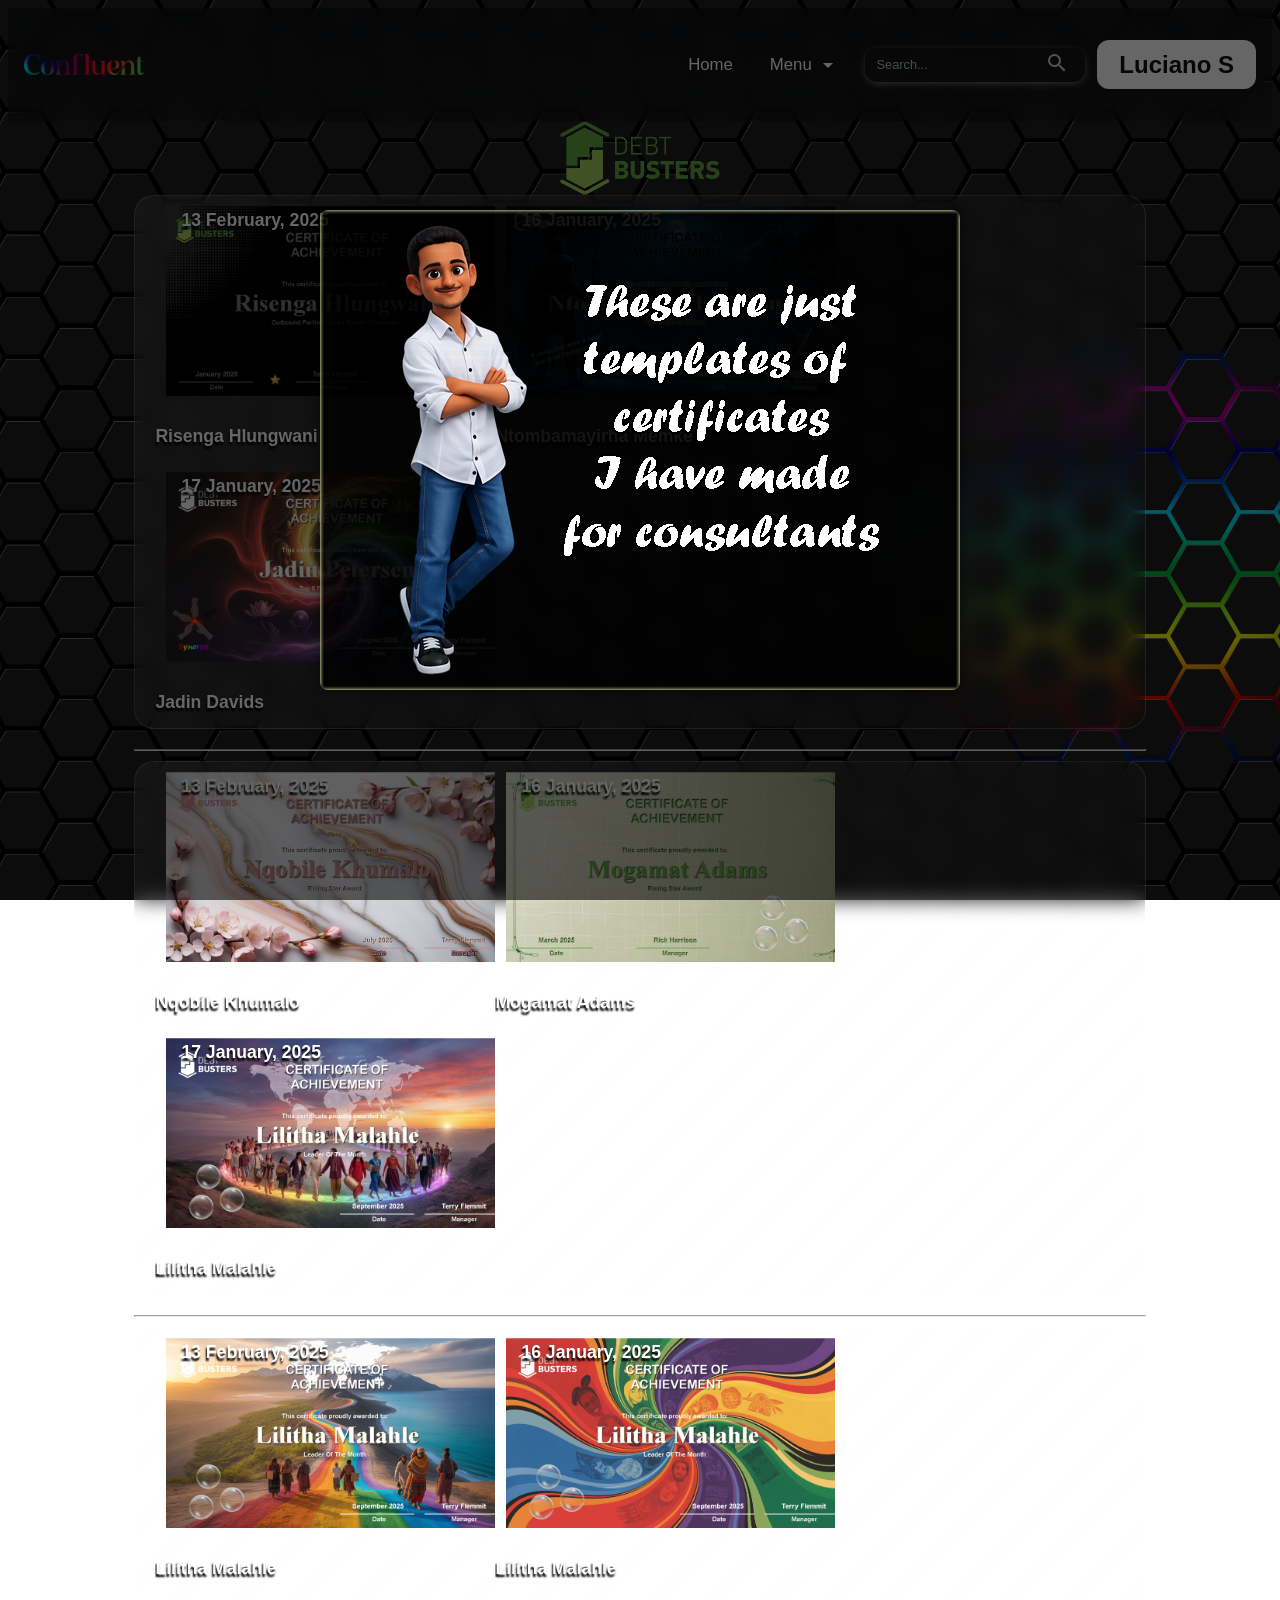
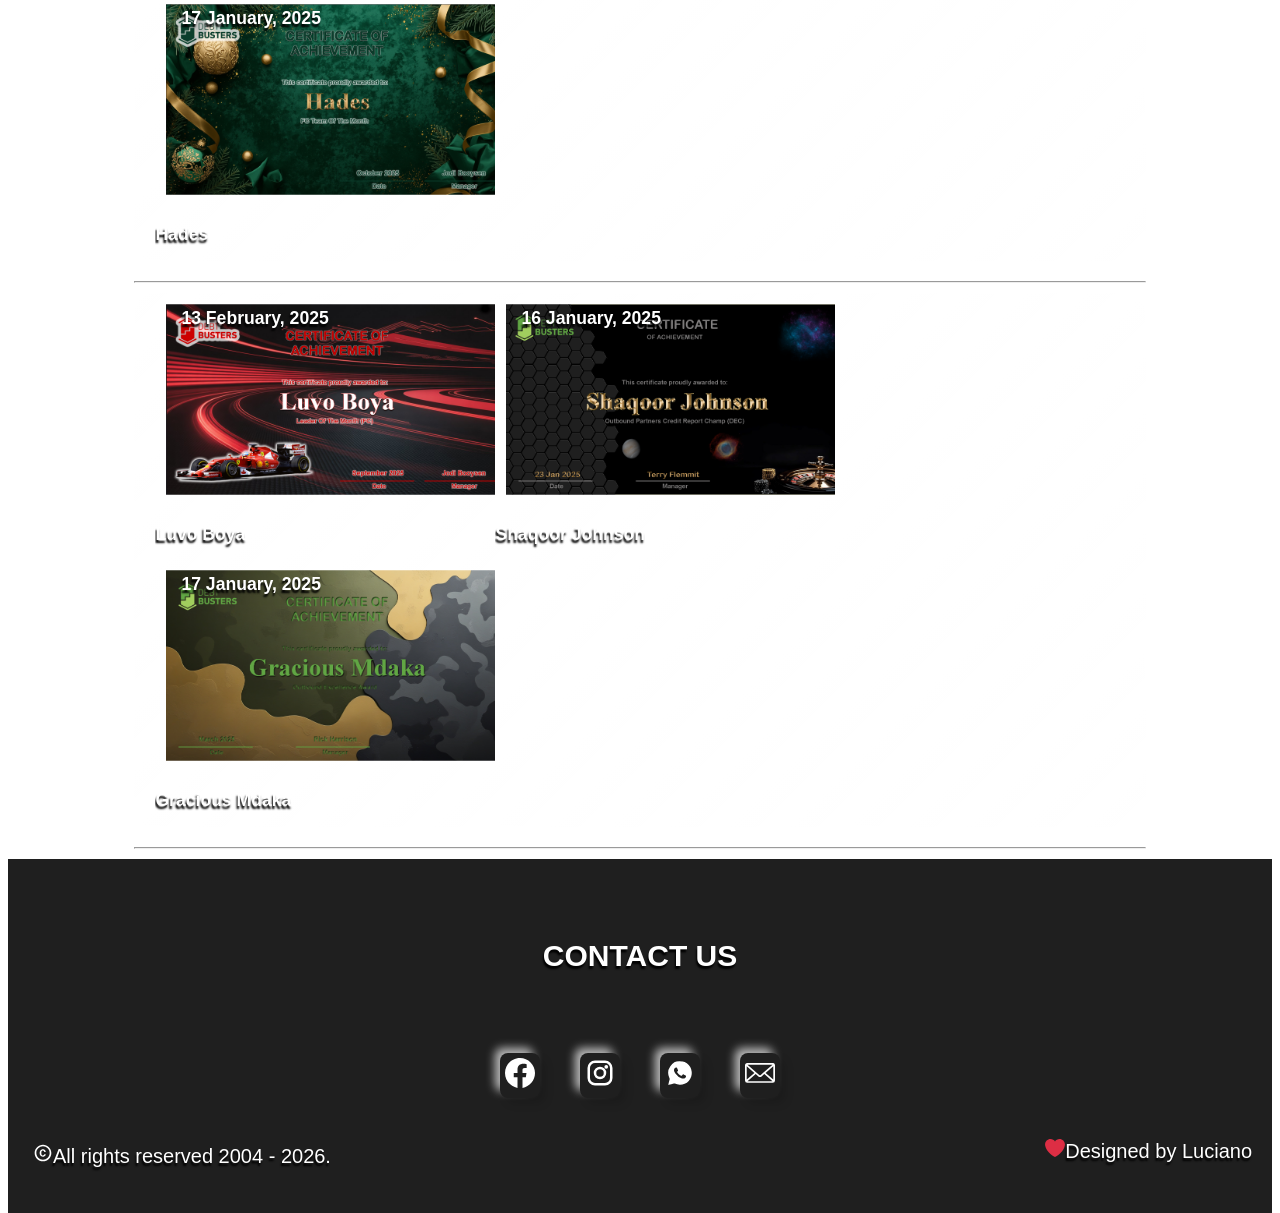
<file: FA-awards-templates.html>
<!DOCTYPE html>
<html lang="en">
<head>
  <meta charset="UTF-8">
  <title>Debt Busters LMS Design</title>
  <link rel="stylesheet" href="style.css">
</head>
<body>

  <!---Nav Bar-->
  <header class="nav">
    <div class="nav-inner">
      <a href="" class="brand">
        <img src="Images/image-1765291667825.png" alt="logo" class="logo-img">
        <span></span>
      </a>
  
      <ul class="menu">
        <li><a href="index.html">Home</a></li>
        <li><a href="#"><span>Menu<svg xmlns="http://www.w3.org/2000/svg" width="24" height="24" viewBox="0 0 24 24"><path fill="currentColor" d="m12 15l5-5H7z"/></svg></span></a>
          <ul class="dropdown-menu">
            <li><a href="create-profile.html">Create Client Profile</a></li>
            <li><a href="">FA Awards Templates</a></li>
            <li><a href="spinning-wheel.html">Spinning Wheel For Prizes</a></li>
            <li><a href="cover-letter.html">Cover Letter</a></li>
          </ul>
        </li>
  
        <form action="" class="search">
          <input type="search" placeholder="Search..." required>
          <button type="submit">
            <svg xmlns="http://www.w3.org/2000/svg" width="24" height="24" viewBox="0 0 24 24"><path fill="currentColor" d="M15.5 14h-.79l-.28-.27A6.47 6.47 0 0 0 16 9.5A6.5 6.5 0 1 0 9.5 16c1.61 0 3.09-.59 4.23-1.57l.27.28v.79l5 4.99L20.49 19zm-6 0C7.01 14 5 11.99 5 9.5S7.01 5 9.5 5S14 7.01 14 9.5S11.99 14 9.5 14"/></svg>
          </button>
        </form>
  
        <button class="nav-btn">
          <a href="" class="btn">Luciano S</a>
        </button>
      </ul>
  
    </div>
  </header>

<!--FA Awards Templates-->

<section class="sect3">
    <div>
        <span id="blogs"><img src="Images/72a82cc9-2cf1-4517-b91c-fa5d21b3c6cb.png" class="img-about"></span>
    </div>

    <div>
        <div class="blogs">

            <div class="blog-items">

                <div class="blog-pic">
                    <img src="Images/1.png" class="ads-img" alt="">
                    <div class="blog-text">
                        <a href=""><span>13 February, 2025</span></a>
                        
              <h2>Risenga Hlungwani</h2>
                    </div>
                   
                </div>


                <div class="blog-pic">
                    <img src="Images/2.png" class="ads-img" alt="">
                    <div class="blog-text">
                        <a href=""><span>16 January, 2025</span></a>

              <h2>Ntombamayirha Memke</h2>
                    </div>
                </div>


                <div class="blog-pic">
                    <img src="Images/3.png" class="ads-img" alt="">
                    <div class="blog-text">
                        <a href=""><span>17 January, 2025</span></a>

              <h2>Jadin Davids</h2>
                    </div>
                </div>
            </div>  

        </div>
    </div>
</section>
<hr>

 <!--Blog Posts-->

<section class="sect3">


    <div>
        <div class="blogs">

            <div class="blog-items">

                <div class="blog-pic">
                    <img src="Images/4.png" class="ads-img" alt="">
                    <div class="blog-text">
                        <a href=""><span>13 February, 2025</span></a>
                        
              <h2>Nqobile Khumalo</h2>
                    </div>
                   
                </div>


                <div class="blog-pic">
                    <img src="Images/5.png" class="ads-img" alt="">
                    <div class="blog-text">
                        <a href=""><span>16 January, 2025</span></a>

              <h2>Mogamat Adams</h2>
                    </div>
                </div>


                <div class="blog-pic">
                    <img src="Images/6.png" class="ads-img" alt="">
                    <div class="blog-text">
                        <a href=""><span>17 January, 2025</span></a>

              <h2>Lilitha Malahle</h2>
                    </div>
                </div>
            </div>  

        </div>
    </div>
</section>
<hr>

 <!--Blog Posts-->

 <section class="sect3">


    <div>
        <div class="blogs">

            <div class="blog-items">

                <div class="blog-pic">
                    <img src="Images/7.png" class="ads-img" alt="">
                    <div class="blog-text">
                        <a href=""><span>13 February, 2025</span></a>
                        
              <h2>Lilitha Malahle</h2>
                    </div>
                   
                </div>


                <div class="blog-pic">
                    <img src="Images/8.png" class="ads-img" alt="">
                    <div class="blog-text">
                        <a href=""><span>16 January, 2025</span></a>

              <h2>Lilitha Malahle</h2>
                    </div>
                </div>


                <div class="blog-pic">
                    <img src="Images/9.png" class="ads-img" alt="">
                    <div class="blog-text">
                        <a href=""><span>17 January, 2025</span></a>

              <h2>Hades</h2>
                    </div>
                </div>
            </div>  

        </div>
    </div>
</section>
<hr>

 <!--Blog Posts-->

 <section class="sect3">


    <div>
        <div class="blogs">

            <div class="blog-items">

                <div class="blog-pic">
                    <img src="Images/10.png" class="ads-img" alt="">
                    <div class="blog-text">
                        <a href=""><span>13 February, 2025</span></a>
                        
              <h2>Luvo Boya</h2>
                    </div>
                   
                </div>


                <div class="blog-pic">
                    <img src="Images/11.png" class="ads-img" alt="">
                    <div class="blog-text">
                        <a href=""><span>16 January, 2025</span></a>
              <h2>Shaqoor Johnson</h2>
                    </div>
                </div>


                <div class="blog-pic">
                    <img src="Images/12.png" class="ads-img" alt="">
                    <div class="blog-text">
                        <a href=""><span>17 January, 2025</span></a>
              <h2>Gracious Mdaka</h2>
                    </div>
                </div>
            </div>  

        </div>
    </div>
</section>
<hr>
    <!--Final page-->

    <section class="sect4">
        <div class="all-end">
                <div class="contact">
                <span id="contact"><h1>CONTACT US</h1></span>
                <div class="bottom-text">
            </div>
            </div>
        </div>
        <div class="socials">
            <a href=""><svg xmlns="http://www.w3.org/2000/svg" width="1.5em" height="1.5em" viewBox="0 0 24 24"><g fill="none"><g clip-path="url(#akarIconsFacebookFill0)"><path fill="currentColor" fill-rule="evenodd" d="M0 12.067C0 18.034 4.333 22.994 10 24v-8.667H7V12h3V9.333c0-3 1.933-4.666 4.667-4.666c.866 0 1.8.133 2.666.266V8H15.8c-1.467 0-1.8.733-1.8 1.667V12h3.2l-.533 3.333H14V24c5.667-1.006 10-5.966 10-11.933C24 5.43 18.6 0 12 0S0 5.43 0 12.067" clip-rule="evenodd"/></g><defs><clipPath id="akarIconsFacebookFill0"><path fill="#fff" d="M0 0h24v24H0z"/></clipPath></defs></g></svg></a>
            <a href=""><svg xmlns="http://www.w3.org/2000/svg" width="1.5em" height="1.5em" viewBox="0 0 24 24"><g fill="none" stroke="currentColor" stroke-linecap="round" stroke-linejoin="round" stroke-width="2"><path stroke-dasharray="66" stroke-dashoffset="66" d="M12 3H8C5.23858 3 3 5.23858 3 8V16C3 18.7614 5.23858 21 8 21H16C18.7614 21 21 18.7614 21 16V8C21 5.23858 18.7614 3 16 3z"><animate fill="freeze" attributeName="stroke-dashoffset" dur="0.6s" values="66;132"/></path><path stroke-dasharray="26" stroke-dashoffset="26" d="M12 8C14.20914 8 16 9.79086 16 12C16 14.20914 14.20914 16 12 16C9.79086 16 8 14.2091 8 12C8 9.79086 9.79086 8 12 8"><animate fill="freeze" attributeName="stroke-dashoffset" begin="0.7s" dur="0.4s" values="26;0"/></path></g><circle cx="17" cy="7" r="1.5" fill="currentColor" fill-opacity="0"><animate fill="freeze" attributeName="fill-opacity" begin="1.1s" dur="0.4s" values="0;1"/></circle></svg></a>
            <a href="https://wa.me/0727214253"><svg xmlns="http://www.w3.org/2000/svg" width="1.5em" height="1.5em" viewBox="0 0 24 24"><g fill="none"><g clip-path="url(#mageWhatsappFilled0)"><path fill="currentColor" d="m13.79 2.64l-.57-.08a9.13 9.13 0 0 0-8.92 4a9.1 9.1 0 0 0-.71 9.66a1.3 1.3 0 0 1 .1 1c-.41 1.41-.79 2.83-1.19 4.32l.5-.15c1.35-.36 2.7-.72 4.05-1.05a1.45 1.45 0 0 1 .85.08a9.45 9.45 0 1 0 5.89-17.78m2.52 13.12a2.76 2.76 0 0 1-2.72.56a9.19 9.19 0 0 1-5.13-3.71a8.51 8.51 0 0 1-1.11-2.08a2.49 2.49 0 0 1 .55-2.52a1.23 1.23 0 0 1 1.32-.42c.2.05.34.34.52.56c.146.413.317.817.51 1.21a.94.94 0 0 1-.2 1.31c-.45.4-.38.73-.06 1.18a6.71 6.71 0 0 0 2.82 2.32c.32.14.56.17.77-.16c.09-.13.21-.24.31-.36c.58-.73.4-.72 1.32-.32c.293.123.577.267.85.43c.27.16.68.33.74.57a1.45 1.45 0 0 1-.49 1.43"/></g><defs><clipPath id="mageWhatsappFilled0"><path fill="#fff" d="M2.5 2.5h19v19h-19z"/></clipPath></defs></g></svg></a>
            <a href="mailto:lucianos@debtbusters.ac.za"><svg xmlns="http://www.w3.org/2000/svg" width="1.5em" height="1.5em" viewBox="0 0 24 24"><path fill="currentColor" d="m16.484 11.976l6.151-5.344v10.627zm-7.926.905l2.16 1.875c.339.288.781.462 1.264.462h.017h-.001h.014c.484 0 .926-.175 1.269-.465l-.003.002l2.16-1.875l6.566 5.639H1.995zM1.986 5.365h20.03l-9.621 8.356a.612.612 0 0 1-.38.132h-.014h.001h-.014a.61.61 0 0 1-.381-.133l.001.001zm-.621 1.266l6.15 5.344l-6.15 5.28zm21.6-2.441c-.24-.12-.522-.19-.821-.19H1.859a1.87 1.87 0 0 0-.835.197l.011-.005A1.856 1.856 0 0 0 0 5.855v12.172a1.86 1.86 0 0 0 1.858 1.858h20.283a1.86 1.86 0 0 0 1.858-1.858V5.855c0-.727-.419-1.357-1.029-1.66l-.011-.005z"/></svg></a>
            
        </div>
        <div class="bottom"> 
            <div class="copyright">
                <p><svg xmlns="http://www.w3.org/2000/svg" width="1em" height="1em" viewBox="0 0 24 24"><path fill="currentColor" d="M10.08 10.86c.05-.33.16-.62.3-.87s.34-.46.59-.62c.24-.15.54-.22.91-.23c.23.01.44.05.63.13c.2.09.38.21.52.36s.25.33.34.53s.13.42.14.64h1.79c-.02-.47-.11-.9-.28-1.29s-.4-.73-.7-1.01s-.66-.5-1.08-.66s-.88-.23-1.39-.23c-.65 0-1.22.11-1.7.34s-.88.53-1.2.92s-.56.84-.71 1.36S8 11.29 8 11.87v.27c0 .58.08 1.12.23 1.64s.39.97.71 1.35s.72.69 1.2.91c.48.22 1.05.34 1.7.34c.47 0 .91-.08 1.32-.23s.77-.36 1.08-.63s.56-.58.74-.94s.29-.74.3-1.15h-1.79c-.01.21-.06.4-.15.58s-.21.33-.36.46s-.32.23-.52.3c-.19.07-.39.09-.6.1c-.36-.01-.66-.08-.89-.23c-.25-.16-.45-.37-.59-.62s-.25-.55-.3-.88s-.08-.67-.08-1v-.27c0-.35.03-.68.08-1.01M12 2C6.48 2 2 6.48 2 12s4.48 10 10 10s10-4.48 10-10S17.52 2 12 2m0 18c-4.41 0-8-3.59-8-8s3.59-8 8-8s8 3.59 8 8s-3.59 8-8 8"/></svg>All rights reserved 2004 - 2026.</p>
            </div>  
            <div class="design">
                
                <p><svg xmlns="http://www.w3.org/2000/svg" width="1em" height="1em" viewBox="0 0 36 36"><path fill="#dd2e44" d="M35.885 11.833c0-5.45-4.418-9.868-9.867-9.868c-3.308 0-6.227 1.633-8.018 4.129c-1.791-2.496-4.71-4.129-8.017-4.129c-5.45 0-9.868 4.417-9.868 9.868c0 .772.098 1.52.266 2.241C1.751 22.587 11.216 31.568 18 34.034c6.783-2.466 16.249-11.447 17.617-19.959c.17-.721.268-1.469.268-2.242"/></svg>Designed by Luciano</p>
            </div>
            
        </div> 
        
    </section>

<!-- Popup container -->
<div id="popup" class="popup-overlay">
    <div class="popup">
      <img src="Images/pop-2 cert.png" alt="Popup Image" />
    </div>
    </div>
    
    
    
    <script src="script.js"></script>


</body>
</html>
</file>
<file: style.css>
:root{
  --text: #fff;
  --surface: 255, 255, 255, .06;
  --stroke: 255, 255, 255, .12;
  --maxw: 1600px;
}

body {

  background: url(Images/testing.png) no-repeat;
  background-size: cover;
    background-position: center;
    background-attachment: fixed;
    color: #fff;
    font-family: Arial, sans-serif;
    height: 100vh;


  }

  .section {
    display: flex;
    justify-content: center;
    align-items: center;

  }

    /*------ Nav Bar ------*/

.nav{
  position: sticky;
  top: 0;
  background: linear-gradient(180deg, rgba(8, 10, 14, 0.55), rgba(8, 10, 14, 0.35));
  padding: clamp(0.5rem, 1vw + 0.2rem, 1rem);
  border-bottom: 1px solid var(--stroke);
  backdrop-filter: blur(12px);
  z-index: 100;
}

.nav-inner{
  max-width: var(--maxw);
  margin: auto;
  display: flex;
  align-items: center;
  justify-content: space-between;
}

.brand{
  display: flex;
  align-items: center;
  gap: 0.5rem;
  color: var(--text);
  text-decoration: none;
  font-size: clamp(1.1rem, 2vw, 1.5rem);
  font-weight: 700;
}

.logo-img{
  width: clamp(120px, 4vw, 144px);

}

.menu{
  display: flex;
  align-items: center;
  gap: clamp(0.75rem, 1vw, 1.5rem);
  list-style: none;
}

.menu a{
  text-decoration: none;
  padding: 0.5rem 0.75rem;
  font-size: clamp(0.9rem, 2vw, 1.05rem);
  font-weight: 500;
  color: var(--text);
  transition: 0.2s;
}

.menu a:hover{
  text-shadow: 0 0 10px var(--text);
}

.menu a span {
  display: inline-flex;
  align-items: center;
  gap: 4px;
}

.menu li {
  position: relative;
}

.dropdown-menu {
  position: absolute;
  top: 100%;
  left: 0;
  background: black;
  border: 1px solid var(--stroke);
  border-radius: 10px;
  padding: 0.5rem 0;
  list-style: none;
  display: none;
  min-width: 200px;
  box-shadow: 0 8px 20px rgba(0,0,0,0.2);
  z-index: 999;
}

.dropdown-menu li a {
  display: block;
  padding: 0.5rem 1rem;
  font-size: 0.9rem;
}

.dropdown-menu li a:hover {
  background: rgba(68, 68, 68, 0.3);
}

.menu li:hover .dropdown-menu {
  display: block;
}

.search{
  position: relative;
}

.search input{
  width: 100%;
  padding: 0.6rem 2.5rem 0.6rem 0.75rem;
  font-size: 0.8rem;
  background: var(--surface);
  color: var(--text);
  border: 1px solid var(--stroke);
  border-radius: 12px;
  outline: none;
  box-shadow: 0 2px 9px -2px rgba(255, 255, 255, 0.55);
}

.search input::placeholder{
  color: #b6c0c9;
}

.search button{
  position: absolute;
  right: 0.6rem;
  top: 50%;
  transform: translateY(-50%);
  background: none;
  border: none;
  cursor: pointer;
  color: var(--text);
  font-size: 1rem;
  align-items: center;
}

.search svg{
  width: clamp(18px, 2vw, 24px);
  height: clamp(18px, 2vw, 24px);
  opacity: 0.8;
}

.nav-btn{
  display: flex;
  align-items: center;
  justify-content: center;
  background: var(--text);
  border: none;
  outline: none;
  border-radius: 12px;
  transition: transform 0.15s, box-shadow 0.2s;
}

.nav-btn .btn{
  padding: 0.6rem 1rem;
  font-size: clamp(18px, 2vw, 24px);
  font-weight: 700;
  color: #111;
  cursor: pointer;
  text-decoration: none;
}
.nav-btn:hover{
  transform: translateY(-2px);
  box-shadow: 0 8px 32px -8px rgba(255, 255, 255, 0.55);
}



  
  /*------ DIALER ------*/

  .dialer{
    background: rgba(255, 255, 255, 0.1);
    border: 2px solid rgba(255, 255, 255, 0.3);
    border-radius: 20px;
    padding: 20px;
    box-shadow: 0 0 20px rgba(255, 255, 255, 0.2);
    top: 50%;
    left: 50%;
  }

  .button{
    width: 50px;
    height: 50px;
    background: #333;
    border: none;
    border-radius: 50%;
    margin: 5px;
    font-size: 1.5em;
    color: #fff;
    cursor: pointer;
    transition: all 0.3s ease;
    position: relative;
    overflow: hidden;
  }
 .button svg{
  width: 30px;
  height: 30px;
  position: absolute;
  top: 50%;
  left: 50%;
  transform: translate(-50%, -50%);
 }

 .button:hover{
  background: #555;
 }

 .call-button svg{
  width: 25px;
  height: 25px;
 }
 .call-button{
  background: #0f0;
 }

 .backspace-button svg{
  width: 25px;
  height: 25px;
 }

 .backspace-button{
  background: #f00;
 }



 /*-----Toggle Switch-----*/

 .switch {
  position: relative;
  width: 150px;
  height: 35px;
  box-sizing: border-box;
  padding: 3px;
  background: #0d0d0d;
  border-radius: 6px;
  box-shadow: inset 0 1px 1px 1px rgba(0, 0, 0, 0.5),
    0 1px 0 0 rgba(255, 255, 255, 0.1);
  margin: 50px;
}

.switch input[type="checkbox"] {
  position: absolute;
  z-index: 1;
  width: 100%;
  height: 100%;
  opacity: 0;
  cursor: pointer;
}

.switch input[type="checkbox"] + label {
  position: relative;
  display: block;
  left: 0;
  width: 50%;
  height: 100%;
  background: #1b1c1c;
  border-radius: 3px;
  box-shadow: inset 0 1px 0 0 rgba(255, 255, 255, 0.1);
  transition: all 0.5s ease-in-out;
}

.switch input[type="checkbox"] + label:before {
  content: "";
  display: inline-block;
  width: 5px;
  height: 5px;
  margin-left: 10px;
  background: #fff;
  border-radius: 50%;
  vertical-align: middle;
  box-shadow: 0 0 5px 2px rgba(165, 15, 15, 0.9),
    0 0 3px 1px rgba(165, 15, 15, 0.9);
  transition: all 0.5s ease-in-out;
}

.switch input[type="checkbox"] + label:after {
  content: "";
  display: inline-block;
  width: 0;
  height: 100%;
  vertical-align: middle;
}

.switch input[type="checkbox"] + label i {
  display: block;
  position: absolute;
  top: 50%;
  left: 50%;
  width: 3px;
  height: 24px;
  margin-top: -12px;
  margin-left: -1.5px;
  border-radius: 2px;
  background: #0d0d0d;
  box-shadow: 0 1px 0 0 rgba(255, 255, 255, 0.3);
}

.switch input[type="checkbox"] + label i:before,
.switch input[type="checkbox"] + label i:after {
  content: "";
  display: block;
  position: absolute;
  width: 100%;
  height: 100%;
  border-radius: 2px;
  background: #0d0d0d;
  box-shadow: 0 1px 0 0 rgba(255, 255, 255, 0.3);
}

.switch input[type="checkbox"] + label i:before {
  left: -7px;
}

.switch input[type="checkbox"] + label i:after {
  left: 7px;
}

.switch input[type="checkbox"]:checked + label {
  left: 50%;
}

.switch input[type="checkbox"]:checked + label:before {
  box-shadow: 0 0 5px 2px rgba(15, 165, 70, 0.9),
    0 0 3px 1px rgba(15, 165, 70, 0.9);
}



 /*-----Flip Cards-----*/

 .flip-card{
  width: 250px;
  height: 150px;
  perspective: 1000px;
  cursor: pointer;
  margin: 30px;
 }

 .flip-card-inner{
  width: 100%;
  height: 100%;
  transition: transform 1.5s;
  transform-style: preserve-3d;
 }

 .flip-card:hover .flip-card-inner{
  transform: rotateY(180deg);
 }

 .flip-card-front,
 .flip-card-back,
 .flip-card-back1,
 .flip-card-back2,
 .flip-card-back3,
 .flip-card-back4{
  position: absolute;
  width: 100%;
  height: 100%;
  backface-visibility: hidden;
  border-radius: 24px;

 }

 .flip-card-front{
background: linear-gradient(135deg, rgba(255, 255, 255, 0.1), rgba(255, 255, 255, 0));
backdrop-filter: blur(10px);
-webkit-backdrop-filter: blur(10px);
border-radius: 20px;
border: 1px solid rgba(255, 255, 255, 0.18);
box-shadow: 0 8px 32px 0 rgba(0, 0, 0, 0,37);
color: #fff;
display: flex;
flex-direction: column;
justify-content: center;
align-items: center;
text-align: center;
gap: 24px;
padding: 0px 10px;
}

 .flip-card-back{
  background-image: url(Images/72a82cc9-2cf1-4517-b91c-fa5d21b3c6cb.png);
  background-repeat: no-repeat;
  background-size: 100px;
  background-position: center;
  transform: rotateY(180deg);
 }

 .flip-card-back1{
  background-image: url(Images/image-1765291667825.png);
  background-repeat: no-repeat;
  background-size: 100px;
  background-position: center;
  transform: rotateY(180deg);
 }

 .flip-card-back2{
  background-image: url(Images/logoJM.png);
  background-repeat: no-repeat;
  background-size: 100px;
  background-position: center;
  transform: rotateY(180deg);
 }

 .flip-card-back3{
  background-image: url(Images/3wlogo-no-sub.png);
  background-repeat: no-repeat;
  background-size: 100px;
  background-position: center;
  transform: rotateY(180deg);
 }

 .flip-card-back4{
  background-image: url(Images/logo.png);
  background-repeat: no-repeat;
  background-size: 100px;
  background-position: center;
  transform: rotateY(180deg);
 }



/*-------------------------------Profile page code -----------------------------------*/

.wrapper{
  width: auto;
  background: rgba(255, 255, 255, 0.1);
  border: 2px solid rgba(255, 255, 255, 0.2);
  box-shadow: 0 0 10px rgba(0, 0, 0, 0.2);
  backdrop-filter: blur(50px);
  border-radius: 10px;
  color: #fff;
  padding: 40px 35px 55px;
}

.wrapper h1{
  font-size: 36px;
  text-align: center;
  margin-bottom: 20px;
}

.wrapper .input-box{
  display: flex;
  justify-content: space-evenly;
  flex-wrap: wrap;
  height: 70px;
}

.input-box .input-field{
  position: relative;
  width: auto;
  height: 20px;
  margin: 13px 0;
  display: inline-flex;
  align-items: center;
  gap: 4px;
}


.input-box .input-field input{
  width: 100%;
  height: 100%;
  background: transparent;
  border: 2px solid rgba(255, 255, 255, 0.2);
  outline: none;
  font-size: 17px;
  color: #fff;
  border-radius: 6px;
  padding: 15px 15px 15px 40px;
}

.input-box .input-field input::placeholder{
  color: #fff;

}

.input-box .input-field i{
  position: absolute;
  left: 15px;
  top: 50%;
  transform: translateY(-50%);
  font-size: 17px;
}

.wrapper label{
  display: inline-block;
  font-size: 14.5px;
  margin: 10px 0 23px;
}

.wrapper label input{
  accent-color: #fff;
}

.wrapper .save-btn{
  width: 100%;
  height: 45px;
  background-color: #fff;
  border: none;
  outline: none;
  border-radius: 6px;
  box-shadow: 0 0 10px rgba(0, 0, 0, 0.1);
  cursor: pointer;
  color: #333;
  font-size: 16px;
  font-weight: 600;
}

/*--- ------ ------------   COver Letter Section ----------------*/
.sectwhy{
  color: #fff;
  text-shadow: -1px 3px 2px #000000;
  font-size: 1.25rem;
  box-sizing: none;
}

.sectwhy h2{
  display: flex;
  align-items: center;
  margin: 10px;
  max-width: 100%;
  font-size: 1.4rem;

}

.sectwhy h3{
  display: flex;
  align-items: center;
  max-width: 100%;
  font-size: 1.2rem;
  
}

.whytext{
  margin-left: 10%;
  margin-right: 10%;
  margin-bottom: 20px;
  padding-left: 20px;
  padding-right: 20px;
  background: linear-gradient(135deg, rgba(255, 255, 255, 0.1), rgba(255, 255, 255, 0));
  backdrop-filter: blur(10px);
  -webkit-backdrop-filter: blur(10px);
  border-radius: 20px;
  border: 1px solid rgba(255, 255, 255, 0.18);
  box-shadow: 0 8px 32px 0 rgba(0, 0, 0, 0,37);
  align-items: center;
  justify-content: center;
}

.head1{
  display: flex;
  align-items: center;
  margin: 10px;
  max-width: 100%;

}
.head1 h1{
  margin-left: 10px;
}

.text1{
  overflow: hidden;
  height: auto;
}


/*----------------------FA Awards PAge-------------------------*/


hr{
  margin-right: 10%;
  margin-left: 10%;
  margin-bottom: 10px;
}


/*---Awards Section---*/

.sect3{
  color: #fff;
  text-shadow: -1px 3px 2px #000000;
  font-size: 1.25rem;
  box-sizing: none;
}

.img-os{
  width: 19rem;
  display: block;
  margin-left: auto;
  margin-right: auto;
}

.ads{
  margin-left: 10%;
  margin-right: 10%;
  margin-bottom: 20px;
  padding-left: 20px;
  padding-right: 20px;
  background: linear-gradient(135deg, rgba(255, 255, 255, 0.1), rgba(255, 255, 255, 0));
  backdrop-filter: blur(10px);
  -webkit-backdrop-filter: blur(10px);
  border-radius: 20px;
  border: 1px solid rgba(255, 255, 255, 0.18);
  box-shadow: 0 8px 32px 0 rgba(0, 0, 0, 0,37);
  display: flex;
  align-items: center;
  justify-content: center;
}

.ads-items{
  align-items: center;
  justify-content: center;
}

.ads-items h2{
  font-size: 1.4rem;
}
.ads-head{
  display: flex;
  align-items: center;
  margin: 10px;
  max-width: 100%;

}
.ads-head h1{
  margin-left: 10px;
}
.ads-pic{
  max-width: 17em;
  float: right;
  
}
.ads-img{
  max-width: 17em;
  height: auto;
  padding: 3%;
  border-radius: 10px;
}

.ads-text{
  float: left;
  overflow: hidden;
  max-width: 500px;
  height: auto;
}
.ads-text p{
  text-align: justify;
}

.blog-text{
  max-width: 17em;

}

.blog-text h2{
  font-size: 1.1rem;
  max-width: 17em;
}
/*--- Design part ---*/

.img-about{
  width: 10rem;
  display: block;
  margin: auto;

  
}

.blogs{
  margin-left: 10%;
  margin-right: 10%;
  margin-bottom: 20px;
  padding-left: 20px;
  padding-right: 20px;
  background: linear-gradient(135deg, rgba(255, 255, 255, 0.1), rgba(255, 255, 255, 0));
  backdrop-filter: blur(10px);
  -webkit-backdrop-filter: blur(10px);
  border-radius: 20px;
  border: 1px solid rgba(255, 255, 255, 0.18);
  box-shadow: 0 8px 32px 0 rgba(0, 0, 0, 0,37);
  display: flex;
  align-items: center;
  justify-content: center;
}

.blog-items{
  align-items: center;
  justify-content: center;
}

.blog-pic{
  position: relative;
  overflow: hidden;
  float: inline-start;
}

.blog-pic p{
  padding: 3%;
  
}

.blog-pic::after{
  position: absolute;
  content: "";
  top: 0;
  left: 0;
  width: 100%;
  height: 100%;
}

.blog-pic img{
  transition:  all 0.5s ease;
}

.blog-pic:hover img{
  transform: scale(1.2);
}

.blog-pic span:first-of-type{
  position: absolute;
  z-index: 1;
  top: 10px;
  left: 10px;
  background: var(--exDark);
  color: #fff;
  padding: 0.25rem 1rem;
}

.blog-pic span:last-of-type{
  position: absolute;
  z-index: 1;
  bottom: 10px;
  right: 10px;
  color: #fff;
  font-weight: 700;
  font-size: 1.1rem;
}




/*--Final part--*/

.sect4{
  background: #1f1f1f;
  background-size: cover;
  background-position: center;
  background-attachment: fixed;
  align-items: center;
  color: #fff;
  text-shadow: -1px 3px 2px #000000;
  font-size: 20px;
  text-align: center;
}

.all-end{
  display: block;
  text-align: center;
  padding: 30px;
}
.contact{
  margin: 50px;
}
.socials{
  display: flex;
  justify-content: center;

}
.socials a{
  padding-top: 0.25em;
  margin: 0 1em;
  color: #fff;
  background: #1f1f1f;
  height: 2em;
  width: 2em;
  border-radius: 8px;
  align-items: center;
  justify-content: center;
  text-decoration: none;
  box-shadow: 6px 6px 10px -1px rgba(0,0,0,0.15), -6px -6px 10px -1px rgba(255,255,255,0.7);
}

.socials a:hover{
  box-shadow: inset 4px 4px 6px -1px rgba(0,0,0,0.2), inset -4px -4px 6px -1px rgba(255,255,255,0.7),-0.5px -0.5px 0px rgba(255,255,255,1), 0.5px 0.5px 0px rgba(0,0,0,0.15), 0px 12px 10px -10px rgba(0,0,0,0.05);
}
.bottom{
  display: flex;
  width: 100%;
}
.copyright{
  padding: 1.25em;
  width: 50%;
  text-align: left;
}
.design{
  padding: 20px;
  width: 50%;
  text-align: right;
}

/*------------------------------Pop Up-------------------------------------------*/
/* Popup overlay */
.popup-overlay {
  position: fixed;
  top: 0;
  left: 0;
  width: 100%;
  height: 100%;
  background-color: rgba(0, 0, 0, 0.6);
  display: flex;
  align-items: center;
  justify-content: center;
  z-index: 1000;
}

/* Popup image container */
.popup {
  position: relative;
  max-width: 90%;
  max-height: 90%;
  box-shadow: 0 0 15px rgba(0,0,0,0.5);
  cursor: pointer;
}

.popup img {
  width: 100%;
  height: auto;
  display: block;
  border-radius: 8px;
}

/*--------------Image COde------------*/

.box{
  background: url(Images/WhatsApp\ Image\ 2026-04-13\ at\ 19.31.13.jpeg) no-repeat;
  background-size: cover;
    background-position: center;
margin: 50px;
max-width: 17em;
aspect-ratio: 1/1;

  border-radius: 10px;
  position: relative;

}

@property --deg{
  syntax: '<angle>';
  inherits: true;
  initial-value: 0deg;
}

.box::before,
.box::after{
  content: "";
  position: absolute;
  height: 100%;
  width: 100%;
  background: conic-gradient(from var(--deg) at center, #00c3ff, #4d0199, #6300c6, #009dcd);
  border-radius: inherit;
  z-index: -2;
  padding: 2px;
  animation: autoRotate 2s linear infinite;
}

.box::after{
  filter: blur(10px);
}

@keyframes autoRotate{
  to{
    --deg: 360deg;
  }
}
</file>
